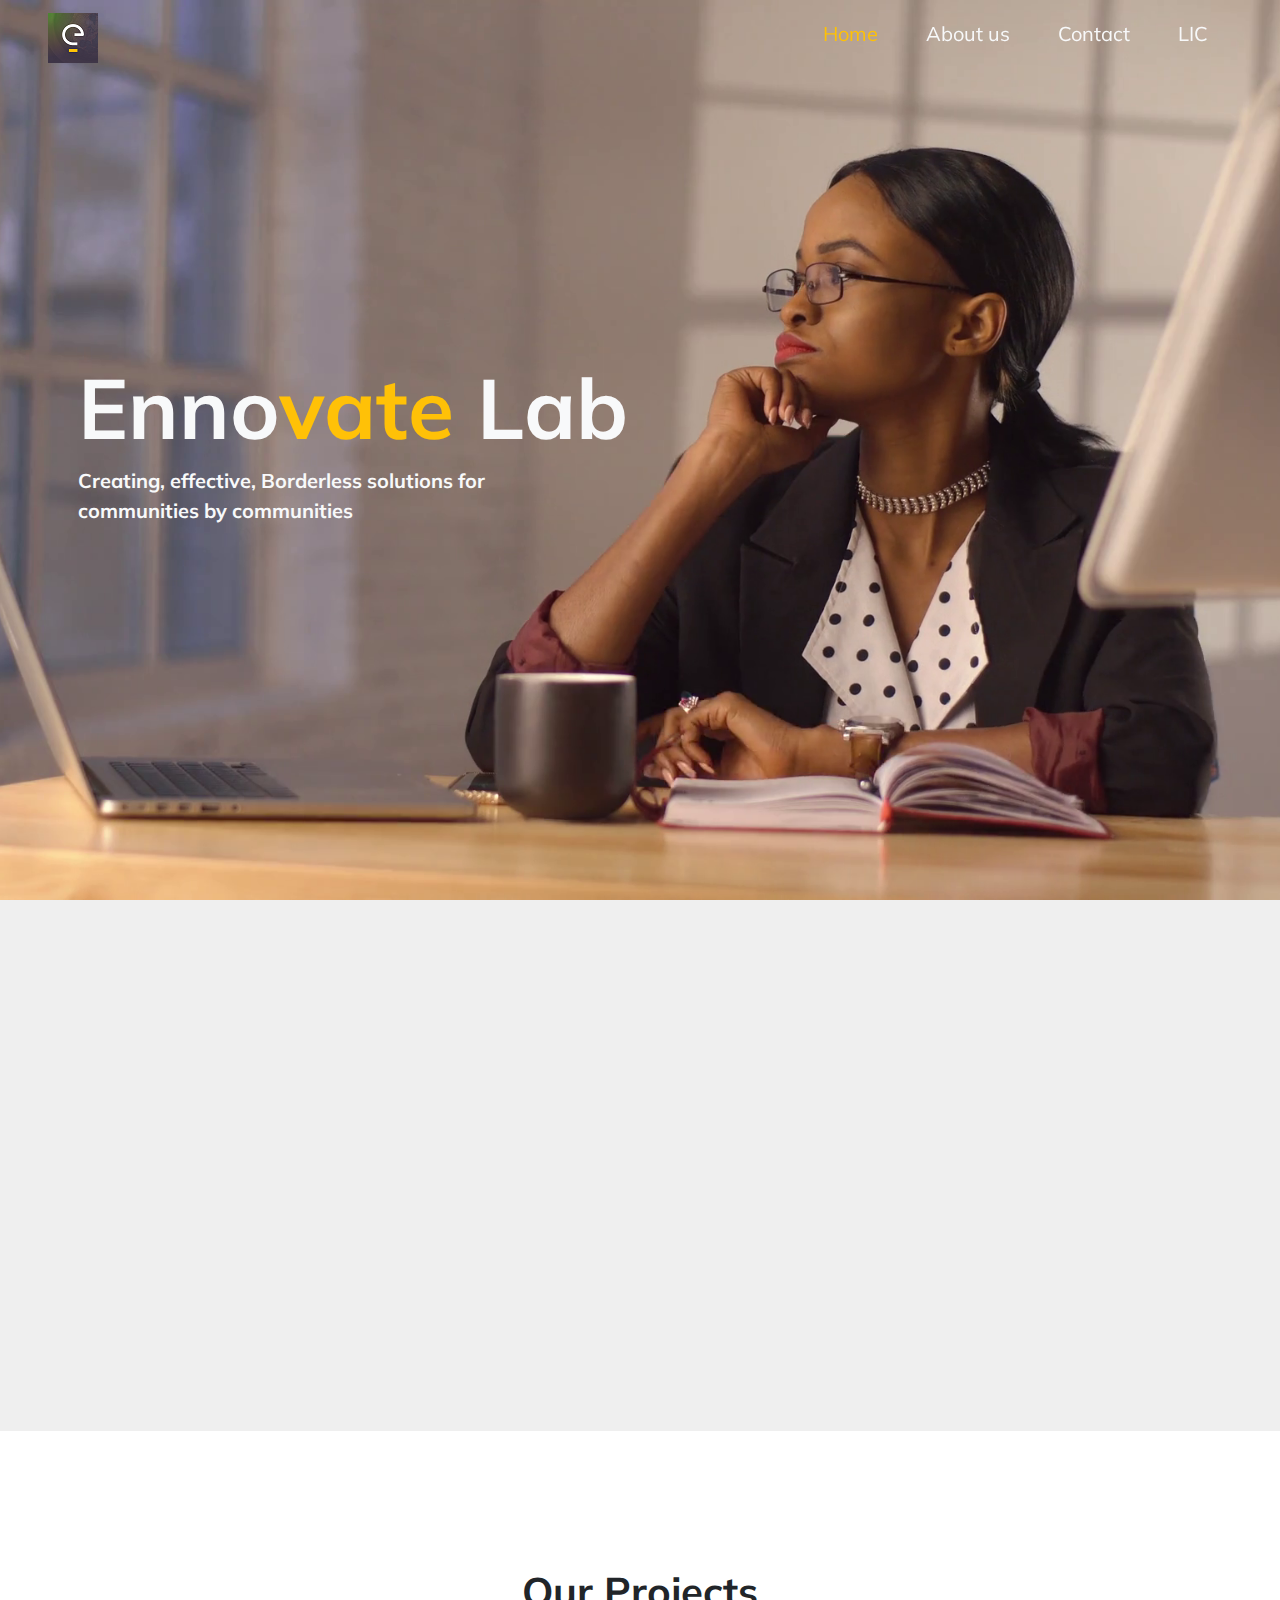
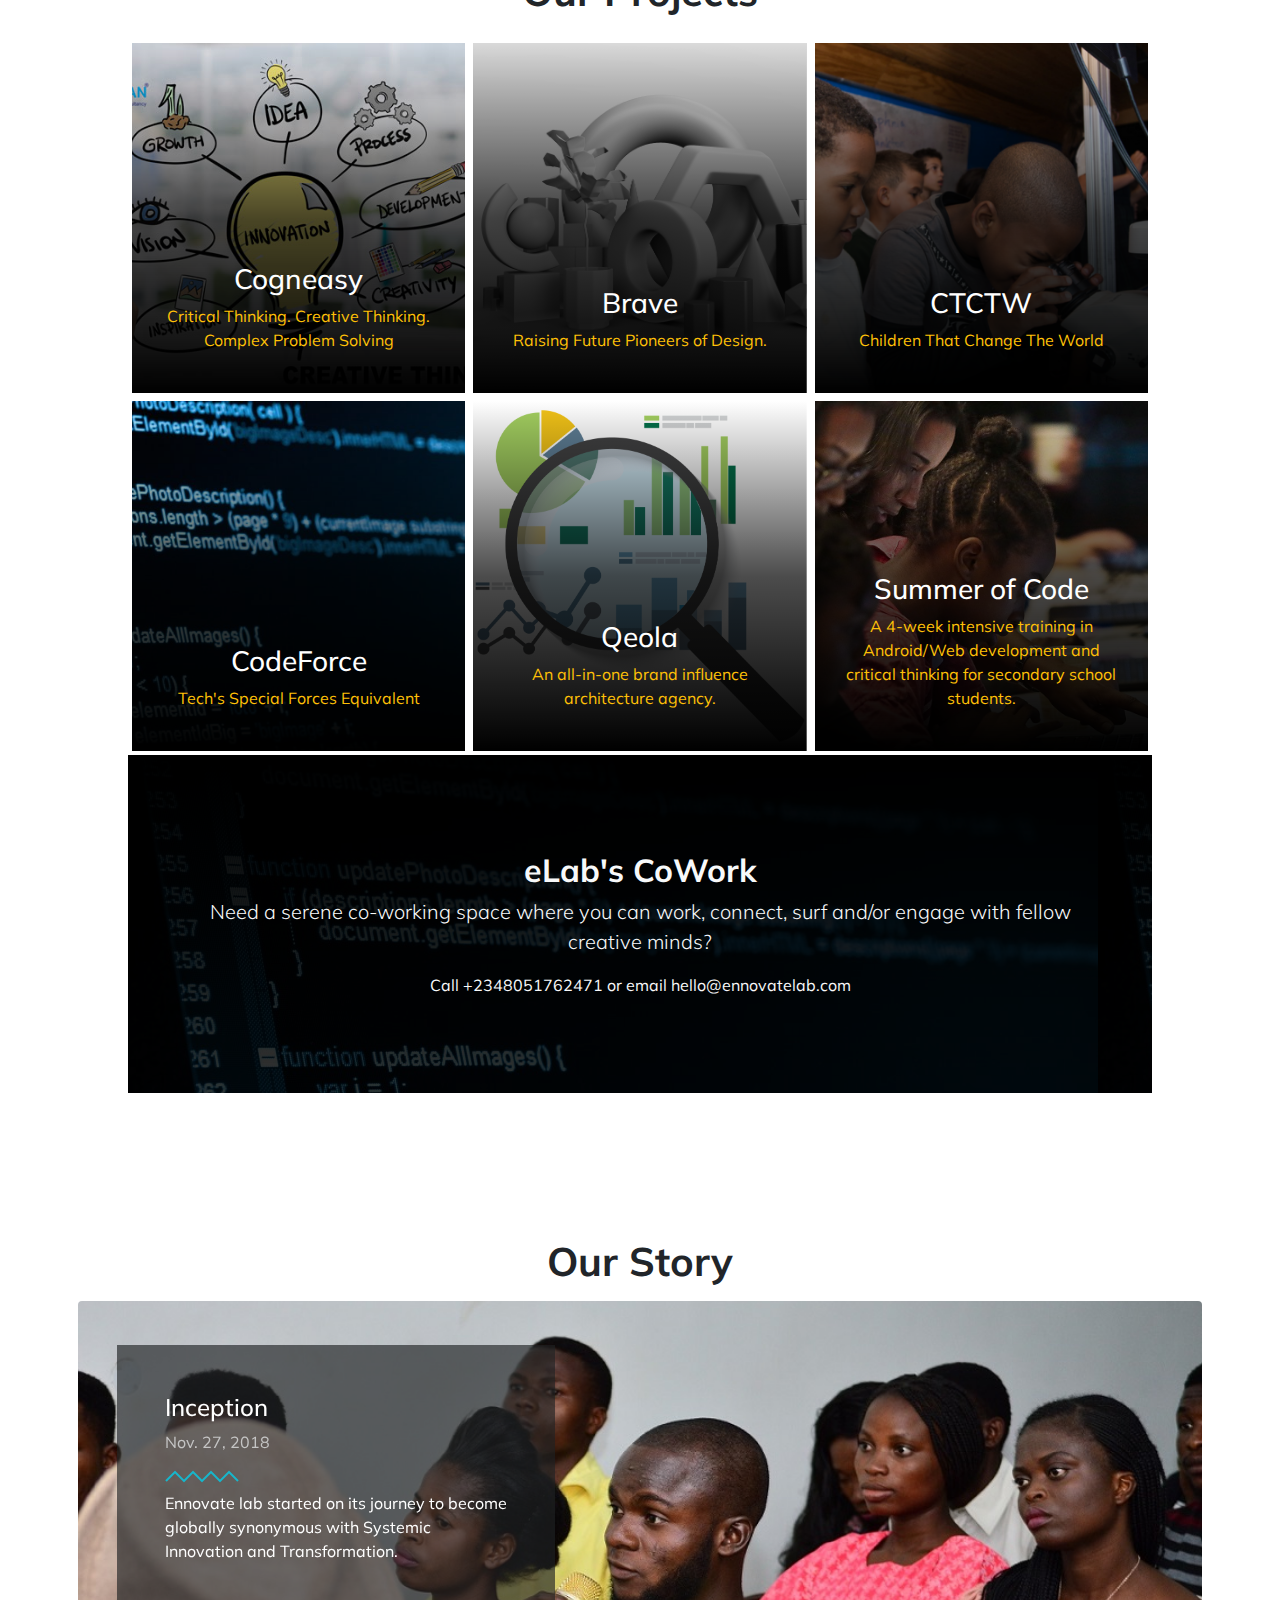
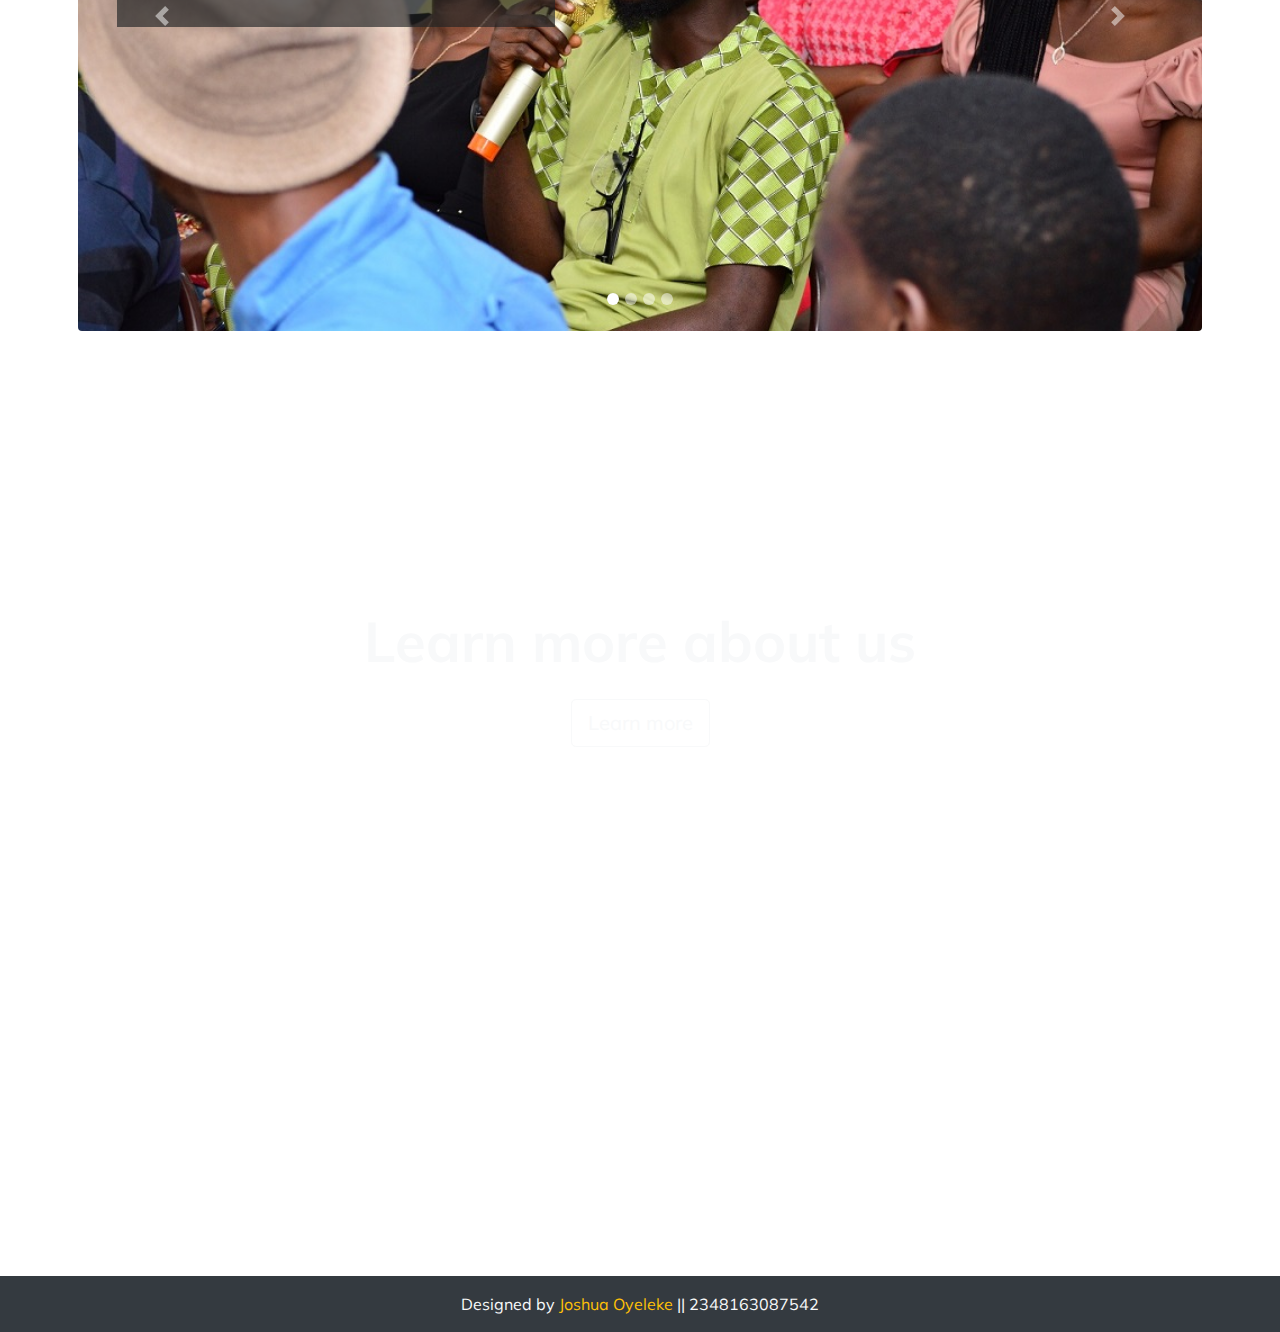
<file: index.html>
<!DOCTYPE html>
<html>
<head>
    <title>ennovate lab - Enterprise meets ennovation</title>
    <meta charset="UTF-8">
    <meta name="viewport" content="width=device-width, initial-scale=1">
    <meta name="Title" description="Ennovate Lab">
    <meta name="developer" content="Joshua Oyeleke">
    <link rel="icon" type="image/icon type" href="Images/globe.png">
    <link href="https://fonts.googleapis.com/css?family=Muli|Poppins&display=swap" rel="stylesheet">
    <link rel="stylesheet" href="https://stackpath.bootstrapcdn.com/bootstrap/4.3.1/css/bootstrap.min.css"
        integrity="sha384-ggOyR0iXCbMQv3Xipma34MD+dH/1fQ784/j6cY/iJTQUOhcWr7x9JvoRxT2MZw1T" crossorigin="anonymous">
    <link rel="stylesheet" href="project.css">
</head>

<body>
    <nav class="navbar navbar-expand-md navbar-dark px-md-5 fixed-top">
        <a class="navbar-brand" href="index.html" target="_blank"><img src="Images/globe.png" /></a>
        <button class="navbar-toggler" data-toggle="collapse" data-target="#nav">
            <span class="navbar-toggler-icon"></span>
        </button>

        <div class="collapse navbar-collapse justify-content-center justify-content-md-end mb-2 overflow-hidden"
            id="nav">
            <ul class="navbar-nav font-muli font-big justify-content-around">
                <li class="nav-item">
                    <a class="nav-link text-light text-center py-5 py-md-0 px-md-4 active" href="index.html"
                        target="_blank">Home</a>
                </li>
                <li class="nav-item">
                    <a class="nav-link text-light text-center py-5 py-md-0 px-md-4" href="about.html"
                        target="_blank">About us</a>
                </li>
                <li class="nav-item">
                    <a class="nav-link text-light text-center py-5 py-md-0 px-md-4" href="contact.html"
                        target="_blank">Contact</a>
                </li>
                <li class="nav-item">
                    <a class="nav-link text-light text-center py-5 py-md-0 px-md-4" href="lic.html">LIC</a>
                </li>
            </ul>
        </div>
    </nav>

    <div class="wrap">
        <div class="container-fluid banner d-flex align-items-center">
            <div class="row w-100 ml-0 ml-md-5 tryAnimate">
                <div class="col-12 col-sm-10 text-center text-sm-left">
                    <h1 class="text-light display-4 d-lg-none font-weight-bold">
                        Ennovate Lab
                    </h1>
                    <h1 class="text-light d-none d-lg-block font-size-big font-weight-bold">Enno<span
                            class="text-warning">vate</span> Lab</h1>
                    <p class="text-light lead font-muli font-weight-bold">
                        Creating, effective, Borderless solutions for <br />
                        communities by communities
                    </p>
                </div>
            </div>
        </div>

        <div class="container-fluid py-5 px-4 bg-lightgray">
            <div class="row px-lg-5 m-lg-4 believeDiv">
                <div class="col-12 col-md-6 col-lg-8 col-xl-6 believe hidden">
                    <h1 class="font-weight-bold mb-4">we believe...</h1>
                    <p class="text-muted lead font-muli text-justify">
                        ...that inspired people from all walks of life who have an unstoppable appetite for developing
                        solutions to problems, and transforming communites make the world a better place. Ennovate Lab
                        exist to partner,
                        nature and support such talent.
                    </p>
                    <p class="text-muted lead font-muli text-justify">
                        We are an enterprise and innovation hub where creative minds meet to systematically develop and
                        transform communites through technology, creatively and social enterprise.
                    </p>
                </div>
                <div
                    class="d-none d-md-block col-md-6 col-lg-4 col-xl-6 d-md-flex justify-content-center align-items-center believeImg hidden">
                    <img class="img-fluid" src="Images/elabs-believe.png" style="object-fit: cover;" />
                </div>
            </div>
        </div>

        <div class="jumbotron bg-transparent">
            <div class="container-fluid py-5 px-md-5">
                <h1 class="font-weight-bold text-center my-4">
                    Our Projects
                </h1>
                <div class="row mx-lg-5">
                    <div class="col-md-6 col-lg-4 p-1 projectDiv">
                        <div class="col project-container project1 d-flex flex-column justify-content-end font-muli">
                            <h3 class="text-center">Cogneasy</h3>
                            <p class="text-center text-warning">
                                Critical Thinking. Creative Thinking. Complex Problem Solving
                            </p>
                        </div>
                    </div>
                    <div class="col-md-6 col-lg-4 p-1 projectDiv">
                        <div class="col project-container project2 d-flex flex-column justify-content-end">
                            <h3 class="text-center">Brave</h3>
                            <p class="text-center text-warning">
                                Raising Future Pioneers of Design.
                            </p>
                        </div>
                    </div>
                    <div class="col-md-6 col-lg-4 p-1 projectDiv">
                        <div class="col project-container project3 d-flex flex-column justify-content-end">
                            <h3 class="text-center">CTCTW</h3>
                            <p class="text-center text-warning">
                                Children That Change The World
                            </p>
                        </div>
                    </div>
                    <div class="col-md-6 col-lg-4 p-1 projectDiv">
                        <div class="col project-container project4 d-flex flex-column justify-content-end">
                            <h3 class="text-center">CodeForce</h3>
                            <p class="text-center text-warning">
                                Tech's Special Forces Equivalent
                            </p>
                        </div>
                    </div>
                    <div class="col-md-6 col-lg-4 p-1 projectDiv">
                        <div class="col project-container project5 d-flex flex-column justify-content-end">
                            <h3 class="text-center">Qeola</h3>
                            <p class="text-center text-warning">
                                An all-in-one brand influence architecture agency.
                            </p>
                        </div>
                    </div>
                    <div class="col-md-6 col-lg-4 p-1 projectDiv">
                        <div class="col project-container project6 d-flex flex-column justify-content-end">
                            <h3 class="text-center">Summer of Code</h3>
                            <p class="text-center text-warning">
                                A 4-week intensive training in Android/Web development and critical thinking for
                                secondary school students.
                            </p>
                        </div>
                    </div>
                    <div class="col-sm-12 co-work p-5 projectDiv">
                        <h2 class="font-weight-bold text-center text-light mt-5">
                            eLab's CoWork
                        </h2>
                        <p class="text-center lead text-light font-muli">
                            Need a serene co-working space where you can work, connect, surf and/or engage with fellow
                            creative minds?
                        </p>
                        <p class="text-center mb-5 text-light">
                            Call +2348051762471 or email hello@ennovatelab.com
                        </p>
                    </div>
                </div>
            </div>
        </div>

        <div class="container-fluid">
            <div class="row mx-lg-5">
                <div class="col">
                    <h1 class="font-weight-bold text-center mb-3">
                        Our Story
                    </h1>
                    <div class="carousel slide carousel-fade" data-ride="carousel" id="slide-story">
                        <ul class="carousel-indicators">
                            <li class="active" data-target="#slide-story" data-slide-to="0"></li>
                            <li data-target="#slide-story" data-slide-to="1"></li>
                            <li data-target="#slide-story" data-slide-to="2"></li>
                            <li data-target="#slide-story" data-slide-to="3"></li>
                        </ul>
                        <div class="carousel-inner">
                            <div class="carousel-item active">
                                <img class="rounded w-100 h-100" src="Images/eLabs-inception.jpg"
                                    alt="eLabs inception picture" />
                                <div class="carousel-caption col-md-8 col-lg-5 m-md-2 m-lg-4 text-left">
                                    <div class="bg-story p-3 p-lg-5">
                                        <h4 class="mb-0">Inception</h4>
                                        <p class="mb-0 text-lightgray my-md-1 my-lg-2 font-muli">
                                            Nov. 27, 2018
                                        </p>
                                        <img class="my-md-2" src="Images/zigzag-1.png" />
                                        <p class="font-muli">
                                            Ennovate lab started on its journey to become globally synonymous with
                                            Systemic Innovation and Transformation.
                                        </p>
                                    </div>
                                </div>
                            </div>
                            <div class="carousel-item">
                                <img class="rounded w-100 h-100" src="Images/CTCTW.jpg" alt="elabs inception picture" />
                                <div class="carousel-caption col-md-8 col-lg-5 m-md-2 m-lg-4 text-left">
                                    <div class="bg-story p-3 p-lg-5">
                                        <h4 class="mb-0">CTCTW</h4>
                                        <p class="mb-0 text-lightgray my-md-1 my-lg-2 font-muli">
                                            Jan. 2018
                                        </p>
                                        <img class="my-md-2" src="Images/zigzag-1.png" />
                                        <p class="font-muli">
                                            <span class="font-weight-bold">Children That Change The World</span>
                                            (www.ctctw.org) was born. Radio was the medium and the inten was to equip
                                            underdeserved Nigerian children with critical+creative thinking skills that
                                            would secure their relevance in the 21st
                                            Century's Knowledge Economy.
                                        </p>
                                    </div>
                                </div>
                            </div>
                            <div class="carousel-item">
                                <img class="rounded w-100 h-100" src="Images/OIC-Chosen.jpg"
                                    alt="elaps inception picture" />
                                <div class="carousel-caption col-md-8 col-lg-5 m-md-2 m-lg-4 text-left">
                                    <div class="bg-story p-3 p-lg-5">
                                        <h4 class="mb-0">OIC</h4>
                                        <p class="mb-0 text-lightgray my-md-1 my-lg-2 font-muli">
                                            June, 2018
                                        </p>
                                        <img class="my-md-2" src="Images/zigzag-1.png" />
                                        <p class="font-muli">
                                            The Ogbomoso Innovation Challenge, a first of its kind, was held in our host
                                            community to establish an innovation culture as the default atmosphere
                                            within which high school students explore,
                                            grow, spread their wings and soar!
                                        </p>
                                    </div>
                                </div>
                            </div>
                            <div class="carousel-item">
                                <img class="rounded w-100 h-100" src="Images/LIC.jpg" alt="elabs inception picture" />
                                <div class="carousel-caption col-md-8 col-lg-5 m-md-2 m-lg-4 text-left">
                                    <div class="bg-story p-3 p-lg-5">
                                        <h4 class="mb-0">LIC</h4>
                                        <p class="mb-0 text-lightgray my-md-1 my-lg-2 font-muli">
                                            June, 2018
                                        </p>
                                        <img class="my-md-2" src="Images/zigzag-1.png" />
                                        <p class="font-muli">
                                            The
                                            <a class="text-warning" href="http://lic.ennovatelab.com">LAUTECH</a>
                                            Innovation Challenge, with a grand prize of #1,000,000 is announced. Another
                                            first with the goal of unveiling the next generation of Nigerian startups
                                            birthed from out of LAUTECH, the same
                                            institution that birthed the awe-inspiring Printivos, BabyMigos, PayPortes,
                                            Pass.ngs, Project Peoples etc. of Nigeria.
                                        </p>
                                    </div>
                                </div>
                            </div>
                        </div>
                        <a class="carousel-control-prev zin" href="#slide-story" data-slide="prev">
                            <span class="carousel-control-prev-icon"></span>
                        </a>
                        <a class="carousel-control-next zin" href="#slide-story" data-slide="next">
                            <span class="carousel-control-next-icon"></span>
                        </a>
                    </div>
                </div>
            </div>
        </div>

        <div class="container-fluid margin">
            <div class="row bg-learn-more p-5 flex-column align-items-center justify-content-center">
                <h1 class="text-center text-light display-4 mb-4 font-weight-bold">
                    Learn more about us
                </h1>
                <button class="btn btn-outline-light btn-lg font-muli">
                    Learn more
                </button>
            </div>
        </div>

        <div class="container py-4">
            <div class="row font-muli">
                <div class="col-md-6 believe hidden">
                    <h4 class="font-weight-bold font-poppins">
                        ennovate lab
                    </h4>
                    <p class="text-muted">
                        Where enterprise meets innovation
                    </p>
                    <p class="text-lightgray">
                        @2018 ennovate lab. All rights reserved.
                    </p>
                </div>
                <div class="col-md-6 believeImg hidden mt-5 my-sm-0">
                    <h4 class="font-weight-bold font-poppins">
                        Contact us
                    </h4>
                    <p class="text-muted">
                        Email:
                        <span class="text-muted">hello@ennovatelab.com</span>
                    </p>
                    <p class="text-lightgray">
                        Phone:
                        <span class="text-muted">+2348051762471</span>
                    </p>
                    <p class="text-lightgray">
                        Address:
                        <span class="text-muted">50, Ogbomoso-Ilorin Rd, Ogbomosho, Oyo State.</span>
                    </p>
                </div>
            </div>
        </div>

        <p class="bg-dark text-light text-center mb-0 p-3 mt-5 font-muli">Designed by <span
                class="text-warning">Joshua Oyeleke</span> || 2348163087542</p>
    </div>

    <script src="lic-script.js"></script>
    <script src="https://code.jquery.com/jquery-3.3.1.slim.min.js"
        integrity="sha384-q8i/X+965DzO0rT7abK41JStQIAqVgRVzpbzo5smXKp4YfRvH+8abtTE1Pi6jizo"
        crossorigin="anonymous"></script>
    <script src="https://cdnjs.cloudflare.com/ajax/libs/popper.js/1.14.7/umd/popper.min.js"
        integrity="sha384-UO2eT0CpHqdSJQ6hJty5KVphtPhzWj9WO1clHTMGa3JDZwrnQq4sF86dIHNDz0W1"
        crossorigin="anonymous"></script>
    <script src="https://stackpath.bootstrapcdn.com/bootstrap/4.3.1/js/bootstrap.min.js"
        integrity="sha384-JjSmVgyd0p3pXB1rRibZUAYoIIy6OrQ6VrjIEaFf/nJGzIxFDsf4x0xIM+B07jRM"
        crossorigin="anonymous"></script>
</body>

</html>
</file>
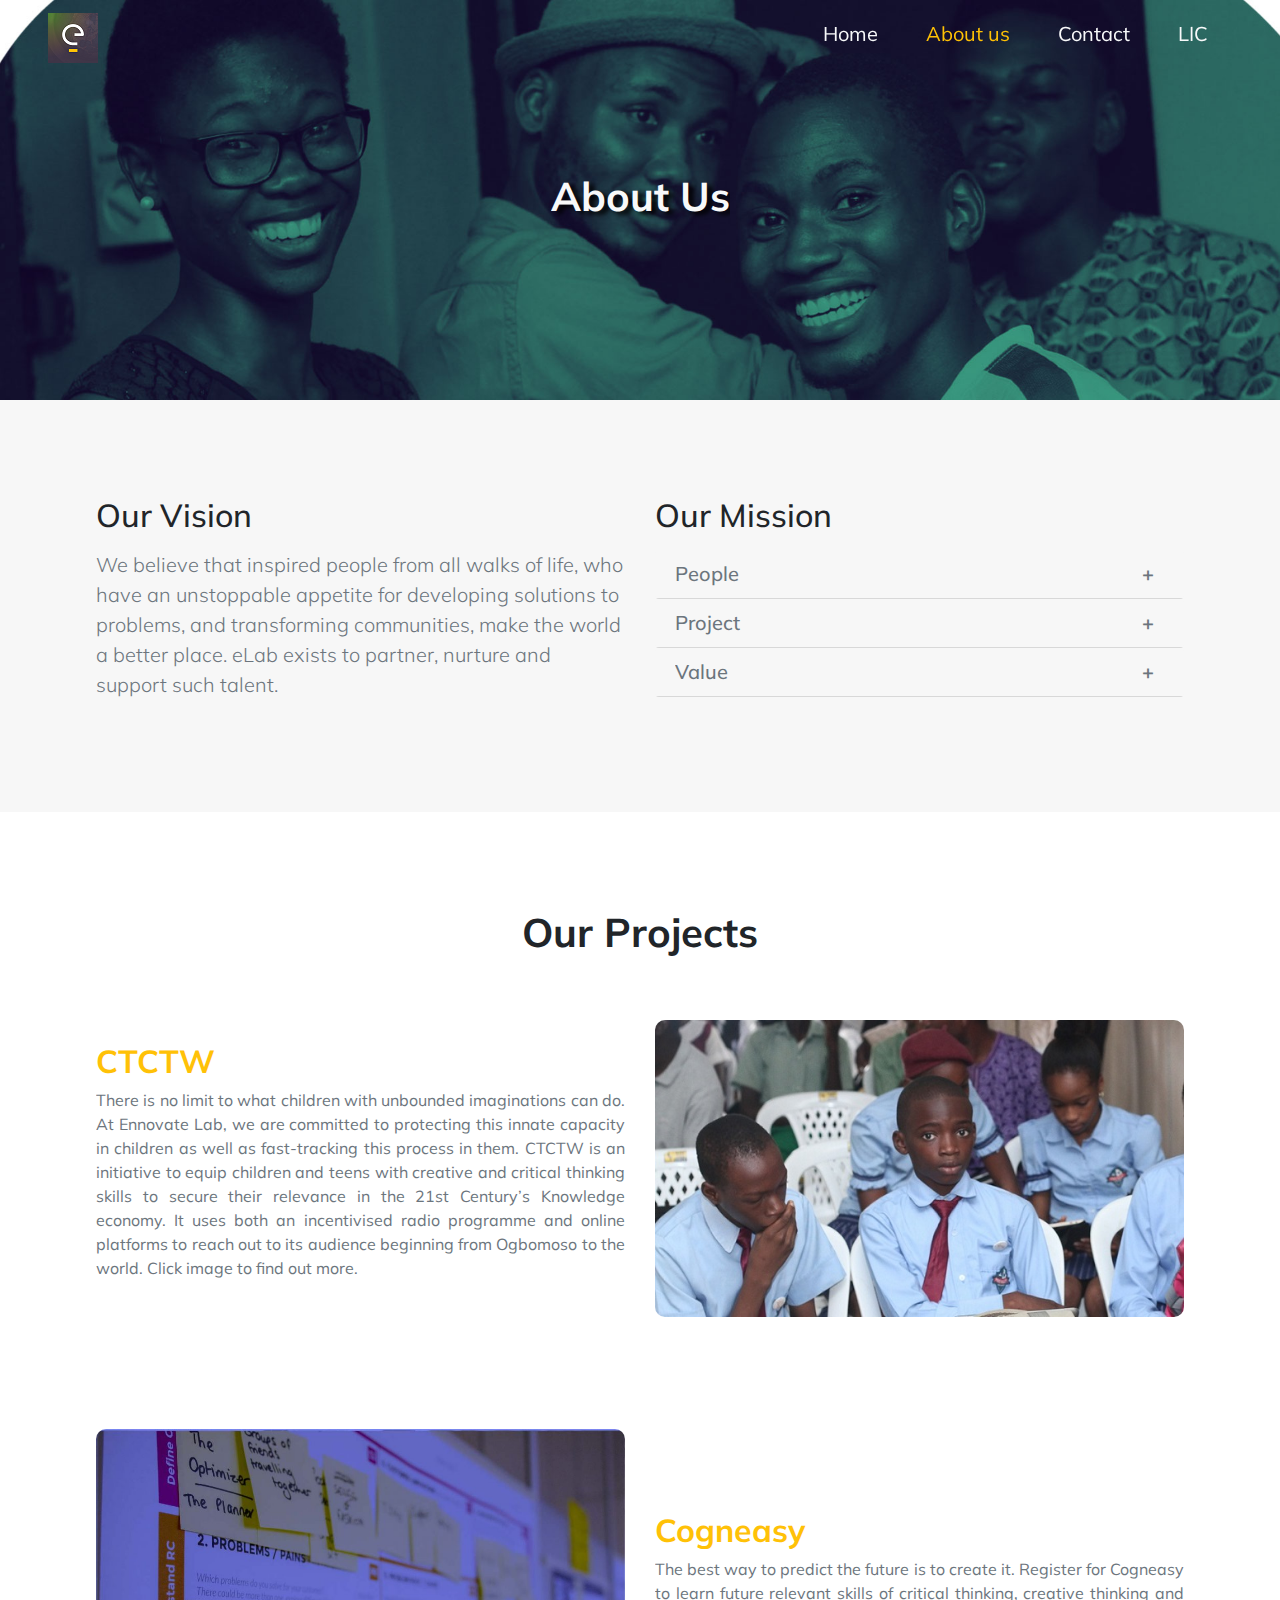
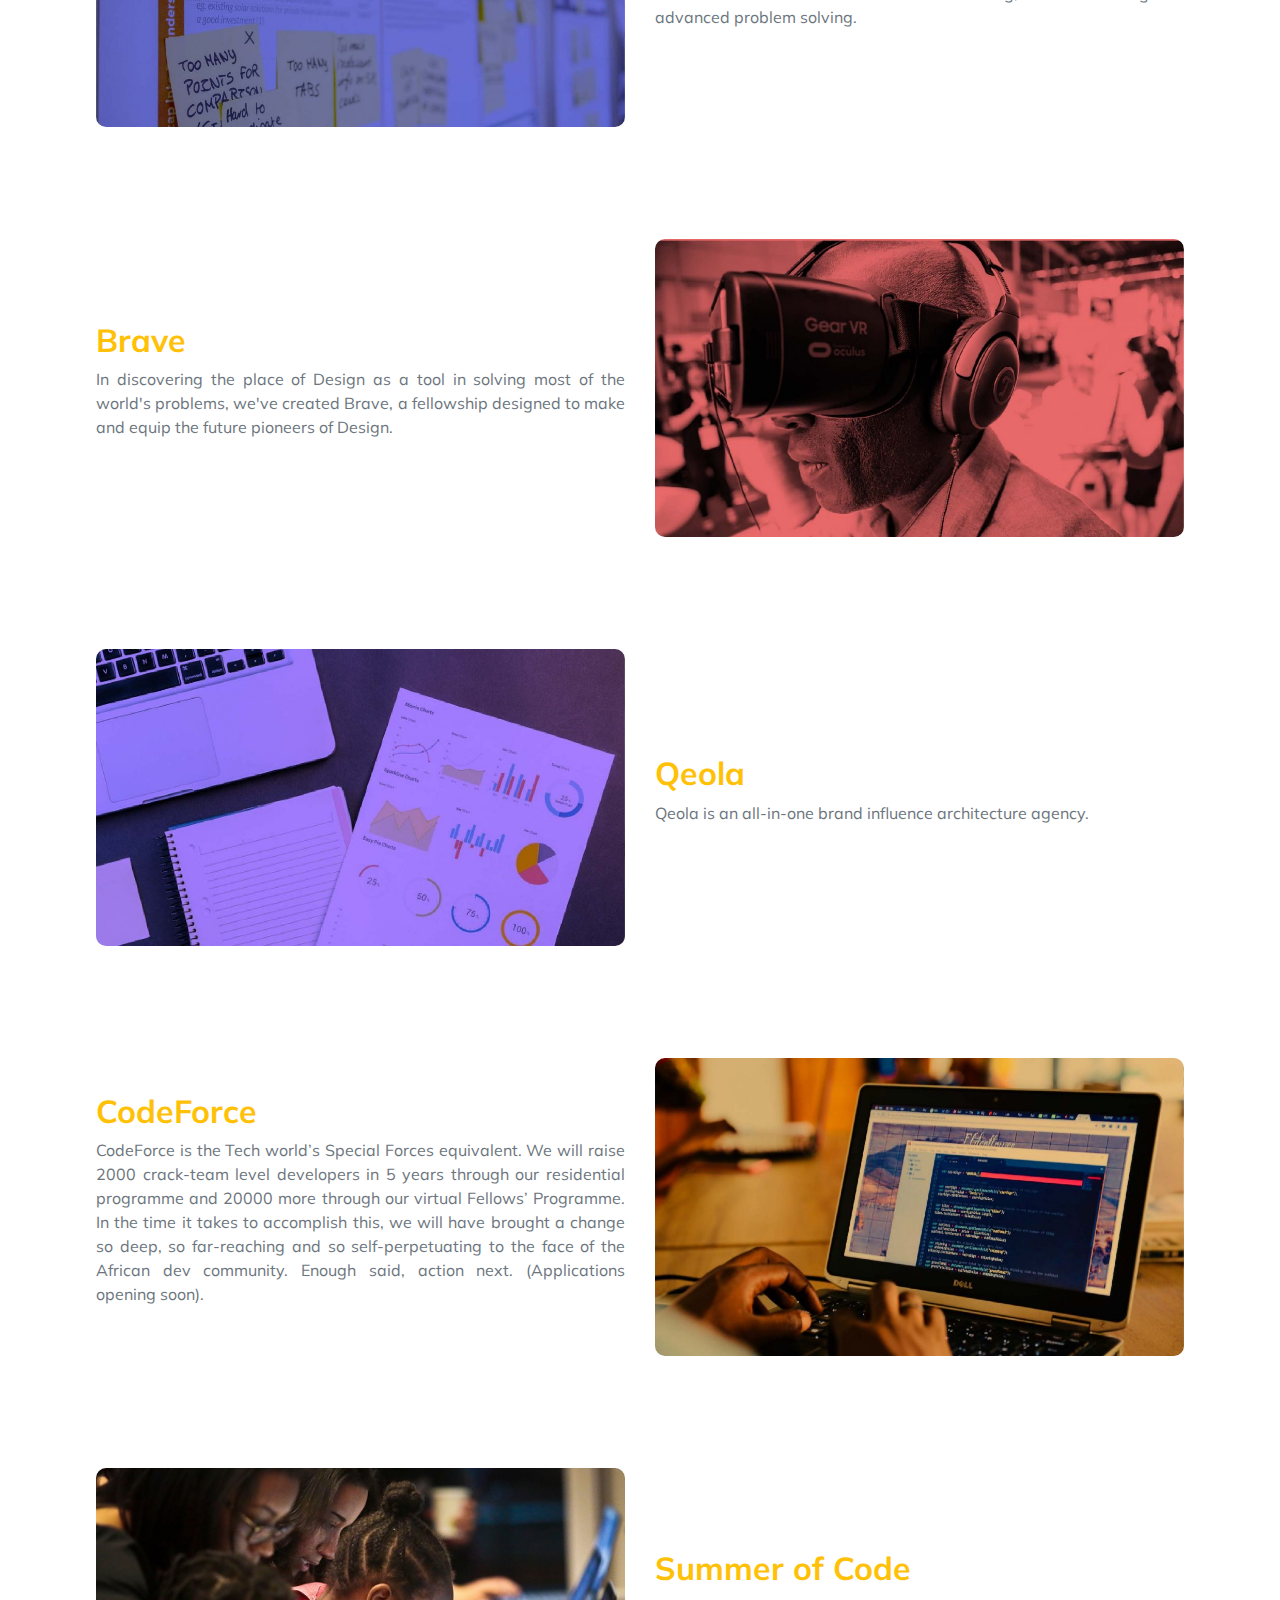
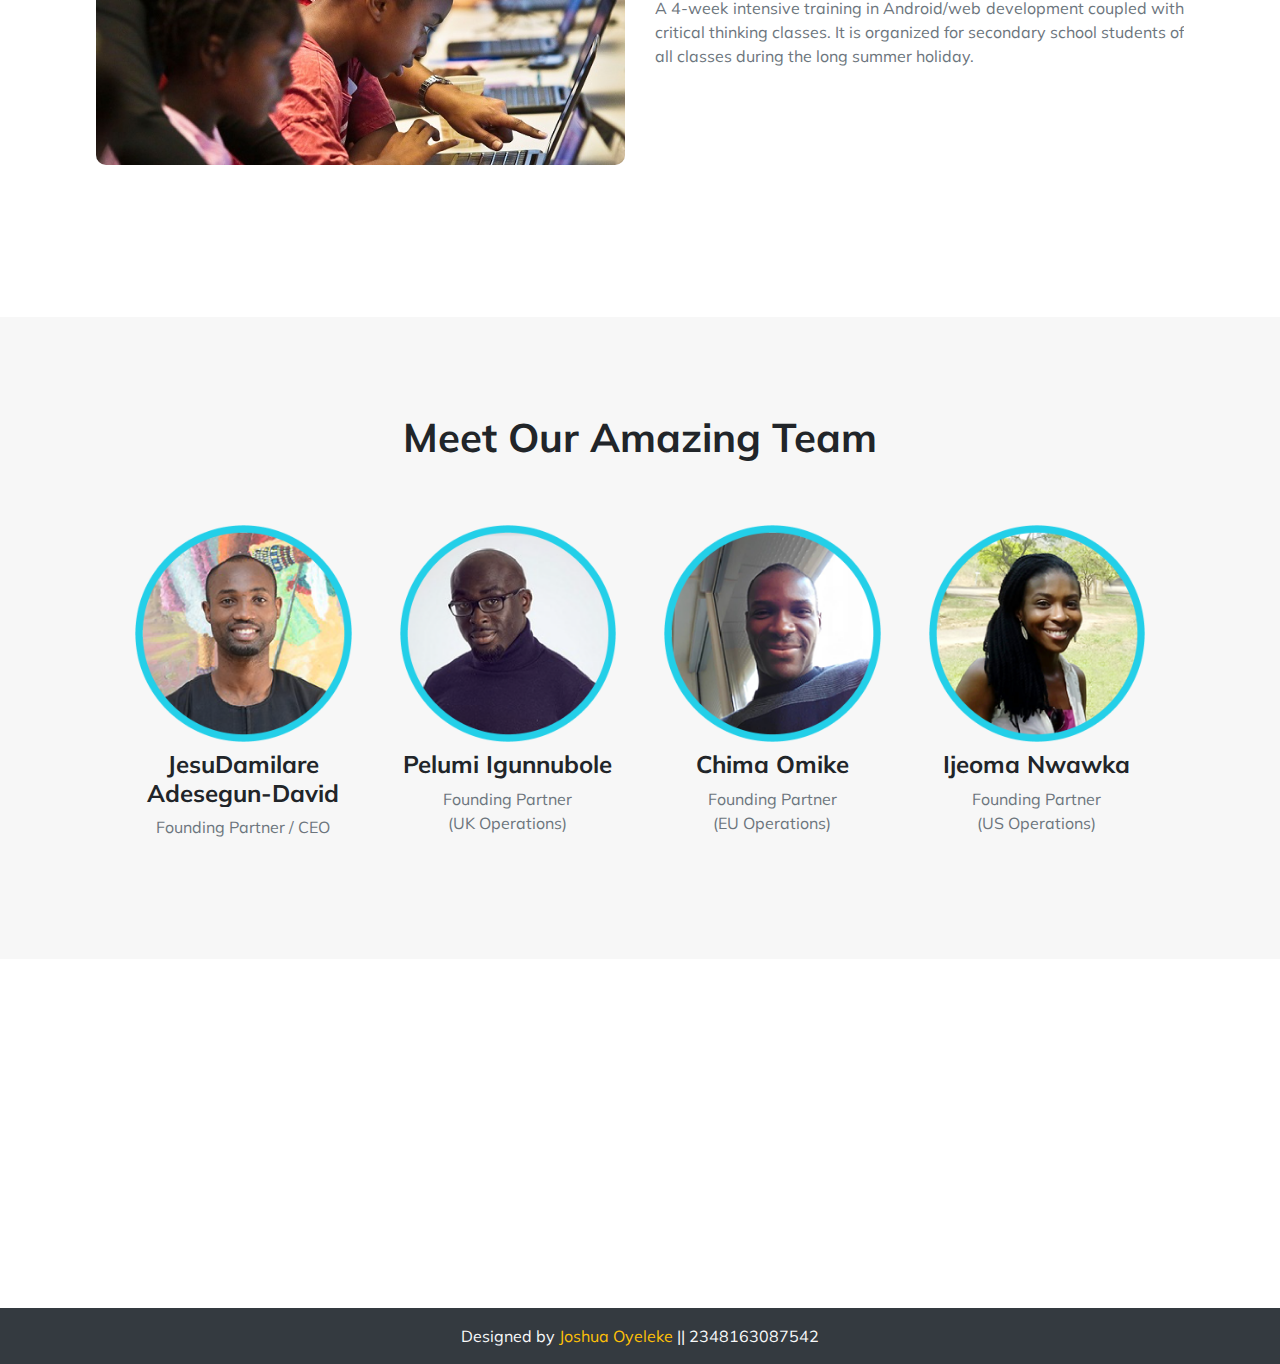
<file: about.html>
<!DOCTYPE html>
<html>
  
<head>
	<title>About us - ennovate lab</title>
	<meta charset="UTF-8">
	<meta name="viewport" content="width=device-width, initial-scale=1">
	<meta name="Title" description="Ennovate Lab">
	<meta name="developer" content="Joshua Oyeleke">
	<link rel="icon" type="image/icon type" href="Images/globe.png">
	<link href="https://fonts.googleapis.com/css?family=Muli|Poppins&display=swap" rel="stylesheet">
	<link rel="stylesheet" href="https://stackpath.bootstrapcdn.com/bootstrap/4.3.1/css/bootstrap.min.css"
		integrity="sha384-ggOyR0iXCbMQv3Xipma34MD+dH/1fQ784/j6cY/iJTQUOhcWr7x9JvoRxT2MZw1T" crossorigin="anonymous">
	<link rel="stylesheet" href="project.css">
</head>

<body>
	<nav class="navbar navbar-expand-md navbar-dark px-md-5 fixed-top">
		<a class="navbar-brand text-primary" href="index.html" target="_blank"><img src="Images/globe.png"></a>
		<button class="navbar-toggler" data-toggle="collapse" data-target="#nav">
			<span class="navbar-toggler-icon"></span>
		</button>

		<div class="collapse navbar-collapse justify-content-center justify-content-md-end mb-2" id="nav">
			<ul class="navbar-nav font-muli font-big justify-content-around">
				<li class="nav-item"><a class="nav-link text-light text-center py-5 py-md-0 px-md-4" href="index.html"
						target="_blank">Home</a></li>
				<li class="nav-item"><a class="nav-link text-light text-center py-5 py-md-0 px-md-4 active" href="about.html"
						target="_blank">About us</a></li>
				<li class="nav-item"><a class="nav-link text-light text-center py-5 py-md-0 px-md-4" href="contact.html"
						target="_blank">Contact</a></li>
				<li class="nav-item"><a class="nav-link text-light text-center py-5 py-md-0 px-md-4" href="lic.html"
						target="_blank">LIC</a></li>
			</ul>
		</div>
	</nav>

	<div class="wrap">

		<div class="container-fluid abtBanner px-0">
			<div class="w-100 h-100 d-flex align-items-center justify-content-center">
				<h1 class="text-light txt-shadow font-weight-bold">About Us</h1>
			</div>
		</div>

		<div class="container-fluid py-5 px-md-5 bg-lightgrey">
			<div class="row px-lg-5">
				<div class="col-md-6 py-md-3 py-lg-5 believe hide">
					<h2 class="text-center text-md-left mb-3">Our Vision</h2>
					<p class="text-muted font-muli lead text-justify text-md-left">We believe that inspired people from all
						walks of life, who have an unstoppable appetite for developing solutions to problems, and
						transforming communities, make the world a better place. eLab exists to partner, nurture and support
						such talent.</p>
				</div>
				<div class="col-md-6 py-3 py-lg-5 believeImg hide hidden">
					<h2 class="text-center text-md-left mb-3">Our Mission</h2>
					<div id="accordion">
						<div class="card border-0 bg-lightgrey font-muli">
							<div class="card-header bg-transparent">
								<h5 class="card-title collapsed text-muted font-helvetica mb-0 pointer"
									data-toggle="collapse" href="#collapseOne">People</h5>
							</div>
							<div class="collapse" id="collapseOne" data-parent="#accordion">
								<div class="card-body border-bottom">
									<p class="text-dark">We connect with grassroots talent and provide the support they need
										to sharpen their skills and know-how.</p>
								</div>
							</div>
						</div>
						<div class="card border-0 bg-lightgrey pointer font-muli">
							<div class="card-header bg-transparent">
								<h5 class="card-title collapsed text-muted mb-0 pointer" data-toggle="collapse"
									href="#collapseTwo">Project</h5>
							</div>
							<div class="collapse" id="collapseTwo" data-parent="#accordion">
								<div class="card-body border-bottom">
									<p class="text-dark">To us, causes are projects and projects are causes so we create
										atmospheres and processes that support noteworthy ideation and enterprise.</p>
								</div>
							</div>
						</div>
						<div class="card border-0 bg-lightgrey pointer font-muli">
							<div class="card-header bg-transparent">
								<h5 class="card-title collapsed text-muted mb-0 pointer" data-toggle="collapse"
									href="#collapseThree">Value</h5>
							</div>
							<div class="collapse" id="collapseThree" data-parent="#accordion">
								<div class="card-body border-bottom">
									<p class="text-dark">Success is not only financial prosperity, or sustainability but the
										measurable impact on communities.</p>
								</div>
							</div>
						</div>
					</div>
				</div>
			</div>
		</div>

		<div class="container-fluid mt-5 pt-lg-5">
			<h1 class="text-center font-weight-bold"><span class="bb">Our Projects</span></h1>
			<div class="row py-3 p-lg-5 px-md-2 align-items-center">
				<div class="col-md-6 pl-lg-5 my-2">
					<h2 class="font-weight-bold text-warning">CTCTW</h2>
					<p class="text-muted font-muli text-justify">There is no limit to what children with unbounded imaginations can do.
						At Ennovate Lab, we are committed to protecting this innate capacity in children as well as
						fast-tracking this process in them. CTCTW is an initiative to equip children and teens with creative
						and critical thinking skills to secure their relevance in the 21st Century’s Knowledge economy. It
						uses both an incentivised radio programme and online platforms to reach out to its audience
						beginning from Ogbomoso to the world. Click image to find out more.</p>
				</div>
				<div class="col-md-6 pr-lg-5 my-2">
					<a href="#">
						<img class="img-fluid img-br" src="Images/CTCTW12.jpg" alt="CTCTW programme">
					</a>
				</div>
			</div>
			<div class="row py-3 p-lg-5 px-md-2 align-items-center">
				<div class="col-md-6 pr-lg-5 my-2 order-md-2">
					<h2 class="font-weight-bold text-warning">Cogneasy</h2>
					<p class="text-muted font-muli text-justify">The best way to predict the future is to create it. Register for
						Cogneasy to learn future relevant skills of critical thinking, creative thinking and advanced
						problem solving.</p>
				</div>
				<div class="col-md-6 pl-lg-5 my-2 order-md-1">
					<img class="img-fluid img-br" src="Images/eLabs-Cogneasy.jpg" alt="Cogneasy">
				</div>
			</div>
			<div class="row py-3 p-lg-5 px-md-2 align-items-center">
				<div class="col-md-6 pl-lg-5 my-2 ">
					<h2 class="font-weight-bold text-warning">Brave</h2>
					<p class="text-muted font-muli text-justify">In discovering the place of Design as a tool in solving most of the
						world's problems, we've created Brave, a fellowship designed to make and equip the future pioneers
						of Design.</p>
				</div>
				<div class="col-md-6 pr-lg-5 my-2">
					<img class="img-fluid img-br" src="Images/Future-of-Design.jpg" alt="CTCTW programme">
				</div>
			</div>
			<div class="row py-3 p-lg-5 px-md-2 align-items-center">
				<div class="col-md-6 pr-lg-5 my-2 order-md-2">
					<h2 class="font-weight-bold text-warning">Qeola</h2>
					<p class="text-muted font-muli text-justify">Qeola is an all-in-one brand influence architecture agency.</p>
				</div>
				<div class="col-md-6 pl-lg-5 my-2 order-md-1">
					<img class="img-fluid img-br" src="Images/eLabs-MyBizBoxx.jpg" alt="CTCTW programme">
				</div>
			</div>
			<div class="row py-3 p-lg-5 px-md-2 align-items-center">
				<div class="col-md-6 pl-lg-5 my-2">
					<h2 class="font-weight-bold text-warning">CodeForce</h2>
					<p class="text-muted font-muli text-justify">CodeForce is the Tech world’s Special Forces equivalent. We will raise
						2000 crack-team level developers in 5 years through our residential programme and 20000 more through
						our virtual Fellows’ Programme. In the time it takes to accomplish this, we will have brought a
						change so deep, so far-reaching and so self-perpetuating to the face of the African dev community.
						Enough said, action next. (Applications opening soon).</p>
				</div>
				<div class="col-md-6 pr-lg-5 my-2">
					<img class="img-fluid img-br" src="Images/eLabs-CodeForce-3.jpg" alt="eLabs CodeForce">
				</div>
			</div>
			<div class="row py-3 p-lg-5 px-md-2 align-items-center">
				<div class="col-md-6 pr-lg-5 my-2 order-md-2">
					<h2 class="font-weight-bold text-warning">Summer of Code</h2>
					<p class="text-muted font-muli text-justify">A 4-week intensive training in Android/web development coupled with
						critical thinking classes. It is organized for secondary school students of all classes during the
						long summer holiday.</p>
				</div>
				<div class="col-md-6 pl-lg-5 my-2 order-md-1">
					<img class="img-fluid img-br" src="Images/eLabs-Summer-of-code-1.jpg" alt="eLabs Summer of Code">
				</div>
			</div>
		</div>

		<div class="container-fluid margin bg-lightgrey py-5">
			<h1 class="text-center mt-5 font-weight-bold">Meet Our Amazing Team</h1>
			<div class="row py-5 px-lg-5 mx-3 mx-md-5 font-muli">
				<div class="col-12 col-md-6 col-lg-3 py-2 px-md-4 mb-5 mb-md-0 projectDiv hidden">
					<img class="img-fluid" src="Images/Jesudamilare-Adesegun-David.png" alt="Jesudamilare-Adesegun-David">
					<h4 class="font-weight-bold text-center my-2">JesuDamilare Adesegun-David</h4>
					<p class="text-muted text-center">Founding Partner / CEO</p>
				</div>
				<div class="col-12 col-md-6 col-lg-3 py-2 px-md-4 mb-5 mb-md-0 projectDiv hidden">
					<img class="img-fluid" src="Images/Pelumi-Igunnubole.png" alt="Pelumi-Igunnubole">
					<h4 class="font-weight-bold text-center my-2">Pelumi Igunnubole</h4>
					<p class="text-muted text-center">Founding Partner<br>(UK Operations)</p>
				</div>
				<div class="col-12 col-md-6 col-lg-3 py-2 px-md-4 mb-5 mb-md-0 projectDiv hidden">
					<img class="img-fluid" src="Images/Chima-Omike.png" alt="Chima-Omike">
					<h4 class="font-weight-bold text-center my-2">Chima Omike</h4>
					<p class="text-muted text-center">Founding Partner<br>(EU Operations)</p>
				</div>
				<div class="col-12 col-md-6 col-lg-3 py-2 px-md-4 mb-5 mb-md-0 projectDiv hidden">
					<img class="img-fluid" src="Images/Ijeoma-Nwawka.png" alt="Ijeoma-Nwawka">
					<h4 class="font-weight-bold text-center my-2">Ijeoma Nwawka</h4>
					<p class="text-muted text-center">Founding Partner<br>(US Operations)</p>
				</div>
			</div>
		</div>

		<div class="container py-4">
			<div class="row font-muli">
				<div class="col-md-6 believe hidden">
					<h4 class="font-weight-bold">ennovate lab</h4>
					<p class="text-muted">Where enterprise meets innovation</p>
					<p class="text-lightgray">@2018 ennovate lab. All rights reserved.</p>
				</div>
				<div class="col-md-6 believeImg hidden mt-5 my-sm-0">
					<h4 class="font-weight-bold">Contact us</h4>
					<p class="text-muted">Email: <span class="text-muted">hello@ennovatelab.com</span></p>
					<p class="text-lightgray">Phone: <span class="text-muted">+2348051762471</span></p>
					<p class="text-lightgray">Address: <span class="text-muted">50, Ogbomoso-Ilorin Rd, Ogbomosho, Oyo
							State.</span></p>
				</div>
			</div>
		</div>


		<p class="bg-dark text-light text-center mb-0 p-3 mt-5 font-muli">Designed by <span class="text-warning
			">Joshua Oyeleke</span> || 2348163087542</p>
	</div>


	<script src="lic-script.js"></script>
	<script src="https://code.jquery.com/jquery-3.3.1.slim.min.js"
		integrity="sha384-q8i/X+965DzO0rT7abK41JStQIAqVgRVzpbzo5smXKp4YfRvH+8abtTE1Pi6jizo"
		crossorigin="anonymous"></script>
	<script src="https://cdnjs.cloudflare.com/ajax/libs/popper.js/1.14.7/umd/popper.min.js"
		integrity="sha384-UO2eT0CpHqdSJQ6hJty5KVphtPhzWj9WO1clHTMGa3JDZwrnQq4sF86dIHNDz0W1"
		crossorigin="anonymous"></script>
	<script src="https://stackpath.bootstrapcdn.com/bootstrap/4.3.1/js/bootstrap.min.js"
		integrity="sha384-JjSmVgyd0p3pXB1rRibZUAYoIIy6OrQ6VrjIEaFf/nJGzIxFDsf4x0xIM+B07jRM"
		crossorigin="anonymous"></script>
</body>

</html>
</file>
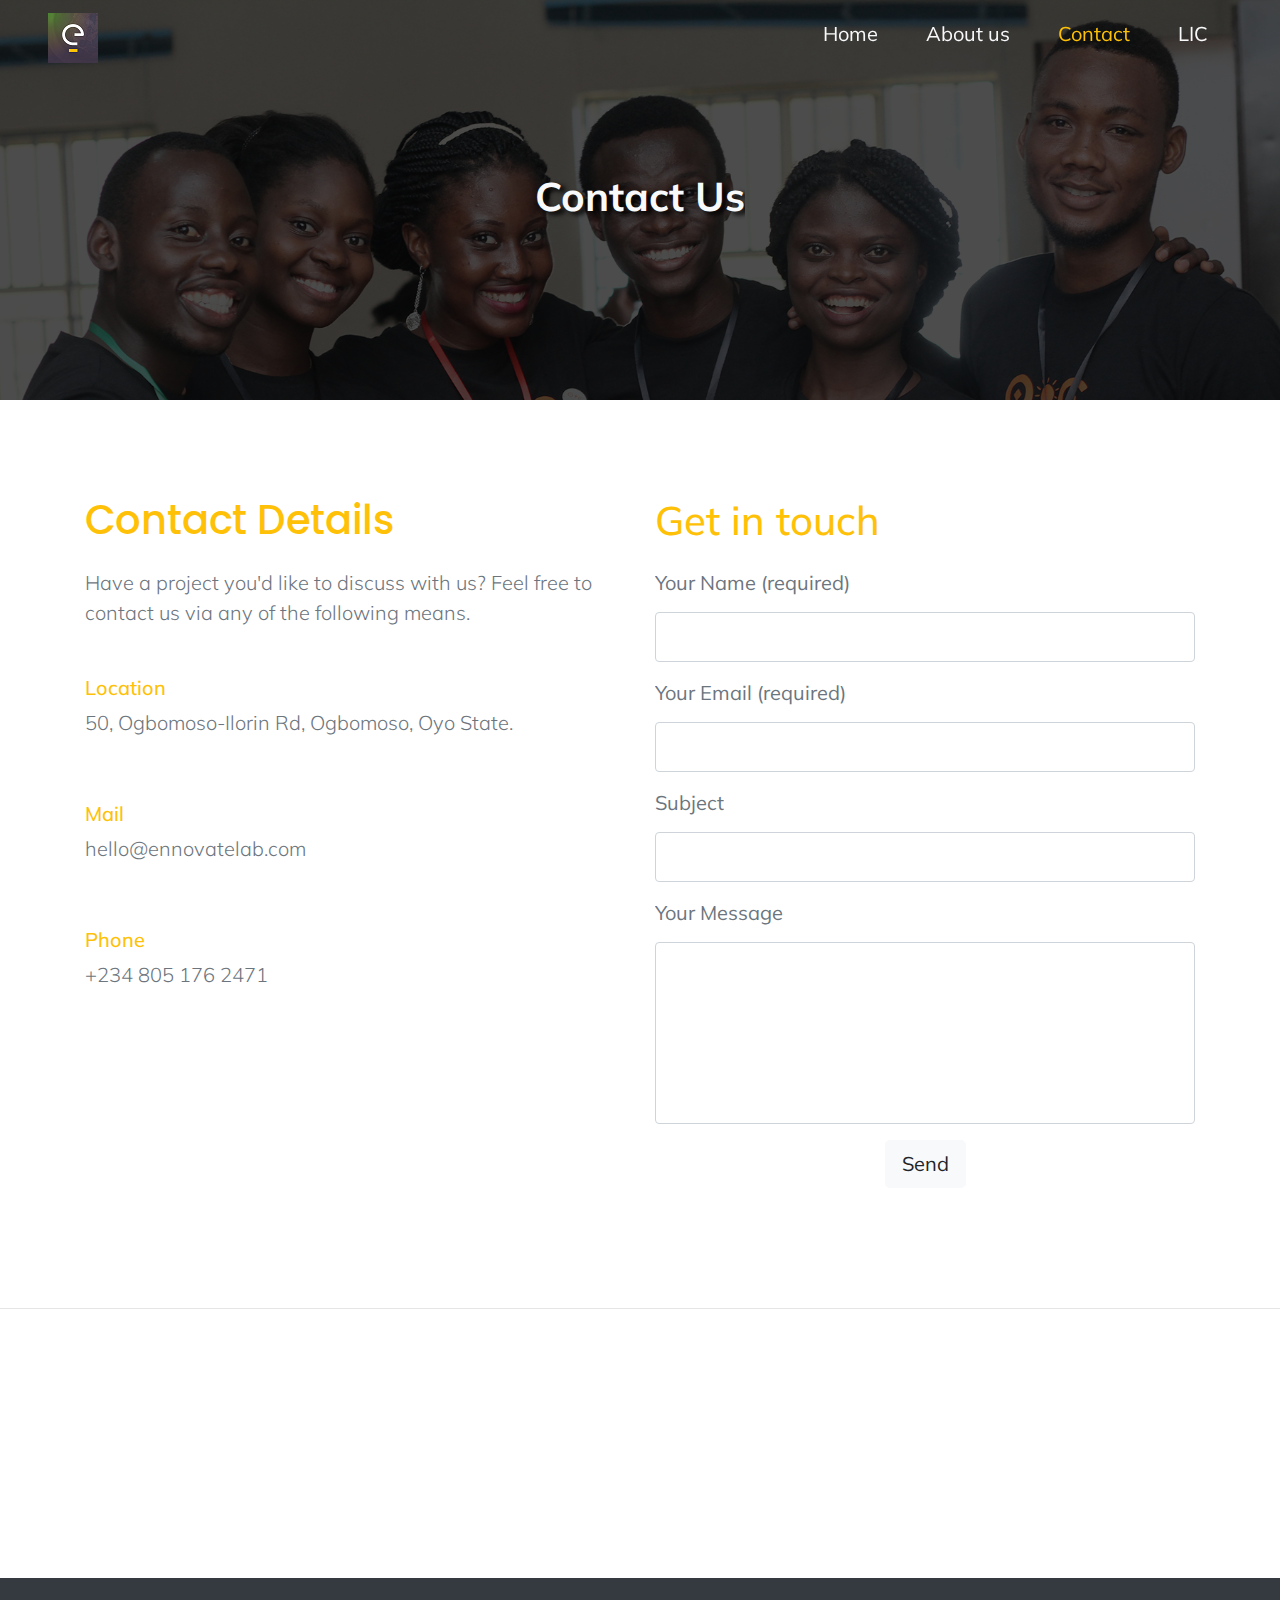
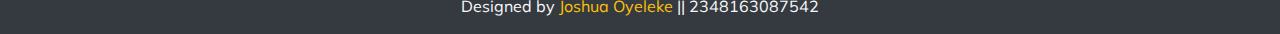
<file: contact.html>
<!DOCTYPE html>
<html>

<head>
	<title>Contact - ennovate lab</title>
	<meta charset="UTF-8">
	<meta name="viewport" content="width=device-width, initial-scale=1">
	<meta name="Title" description="Ennovate Lab">
	<meta name="developer" content="Joshua Oyeleke">
	<link rel="icon" type="image/icon type" href="Images/globe.png">
	<link href="https://fonts.googleapis.com/css?family=Muli|Poppins&display=swap" rel="stylesheet">
	<link rel="stylesheet" href="https://stackpath.bootstrapcdn.com/bootstrap/4.3.1/css/bootstrap.min.css"
		integrity="sha384-ggOyR0iXCbMQv3Xipma34MD+dH/1fQ784/j6cY/iJTQUOhcWr7x9JvoRxT2MZw1T" crossorigin="anonymous">
	<link rel="stylesheet" href="project.css">
</head>

<body>
	<nav class="navbar navbar-expand-md navbar-dark px-md-5 fixed-top">
		<a class="navbar-brand text-primary" href="index.html" target="_blank"><img src="Images/globe.png"></a>
		<button class="navbar-toggler" data-toggle="collapse" data-target="#nav">
			<span class="navbar-toggler-icon"></span>
		</button>

		<div class="collapse navbar-collapse justify-content-end mb-2" id="nav">
			<ul class="navbar-nav font-muli font-big justify-content-around">
				<li class="nav-item"><a class="nav-link text-light text-center py-5 py-md-0 px-md-4" href="index.html"
						target="_blank">Home</a></li>
				<li class="nav-item"><a class="nav-link text-light text-center py-5 py-md-0 px-md-4" href="about.html"
						target="_blank">About us</a></li>
				<li class="nav-item"><a class="nav-link text-light text-center py-5 py-md-0 px-md-4 active"
						href="contact.html" target="_blank">Contact</a></li>
				<li class="nav-item"><a class="nav-link text-light text-center py-5 py-md-0 px-md-4" href="lic.html"
						target="_blank">LIC</a></li>
			</ul>
		</div>
	</nav>

	<div class="wrap">
		<div class="container-fluid cntBanner px-0">
			<div class="cnt-overlay w-100 h-100 d-flex align-items-center justify-content-center">
				<h1 class="text-light font-weight-bold txt-shadow">Contact Us</h1>
			</div>
		</div>
		<div class="container my-5 py-md-5">
			<div class="row">
				<div class="col-md-6 font-muli">
					<h1 class="font-poppins text-warning text-center text-md-left">Contact Details</h1>
					<p class="text-muted lead my-2 my-md-4">Have a project you'd like to discuss with us? Feel free to
						contact us via any of the following means.</p>
					<div class="my-5">
						<h5 class="text-warning">Location</h5>
						<p class="text-muted lead">50, Ogbomoso-Ilorin Rd, Ogbomoso, Oyo State.</p>
					</div>
					<div class="my-5">
						<h5 class="text-warning">Mail</h5>
						<p class="text-muted lead">hello@ennovatelab.com</p>
					</div>
					<div class="my-5">
						<h5 class="text-warning">Phone</h5>
						<p class="text-muted lead">+234 805 176 2471</p>
					</div>
				</div>
				<div class="col-md-6">
					<h1 class="text-center text-md-left text-warning">Get in touch</h1>
					<form action="#" class="my-4 contact-form font-muli">
						<div class="form-group">
							<label class="text-muted font-big" for="name">Your Name (required)</label>
							<input type="text" class="form-control p-4" required>
						</div>
						<div class="form-group">
							<label class="text-muted font-big" for="email">Your Email (required)</label>
							<input type="email" class="form-control p-4" required>
						</div>
						<div class="form-group">
							<label class="text-muted font-big" for="subject">Subject</label>
							<input type="text" class="form-control p-4">
						</div>
						<div class="form-group">
							<label class="text-muted font-big" for="message">Your Message</label>
							<textarea name="message" id="message" cols="30" rows="7" class="form-control"></textarea>
						</div>
						<div class="d-flex justify-content-center">
							<button class="btn btn-light btn-lg">Send</button>
						</div>
					</form>
				</div>
			</div>
		</div>

		<hr>


		<div class="container py-4 m-tp">
			<div class="row font-muli">
				<div class="col-md-6 believe hidden">
					<h4 class="font-weight-bold">ennovate lab</h4>
					<p class="text-muted">Where enterprise meets innovation</p>
					<p class="text-lightgray">@2018 ennovate lab. All rights reserved.</p>
				</div>
				<div class="col-md-6 believeImg hidden mt-5 my-sm-0">
					<h4 class="font-weight-bold">Contact us</h4>
					<p class="text-muted">Email: <span class="text-muted">hello@ennovatelab.com</span></p>
					<p class="text-lightgray">Phone: <span class="text-muted">+2348051762471</span></p>
					<p class="text-lightgray">Address: <span class="text-muted">50, Ogbomoso-Ilorin Rd, Ogbomosho, Oyo
							State.</span></p>
				</div>
			</div>
		</div>


		<p class="bg-dark text-light text-center mb-0 p-3 mt-5 font-muli">Designed by <span
				class="text-warning">Joshua
				Oyeleke</span> || 2348163087542</p>
	</div>


	<script src="lic-script.js"></script>
	<script src="https://code.jquery.com/jquery-3.3.1.slim.min.js"
		integrity="sha384-q8i/X+965DzO0rT7abK41JStQIAqVgRVzpbzo5smXKp4YfRvH+8abtTE1Pi6jizo"
		crossorigin="anonymous"></script>
	<script src="https://cdnjs.cloudflare.com/ajax/libs/popper.js/1.14.7/umd/popper.min.js"
		integrity="sha384-UO2eT0CpHqdSJQ6hJty5KVphtPhzWj9WO1clHTMGa3JDZwrnQq4sF86dIHNDz0W1"
		crossorigin="anonymous"></script>
	<script src="https://stackpath.bootstrapcdn.com/bootstrap/4.3.1/js/bootstrap.min.js"
		integrity="sha384-JjSmVgyd0p3pXB1rRibZUAYoIIy6OrQ6VrjIEaFf/nJGzIxFDsf4x0xIM+B07jRM"
		crossorigin="anonymous"></script>

</body>

</html>
</file>
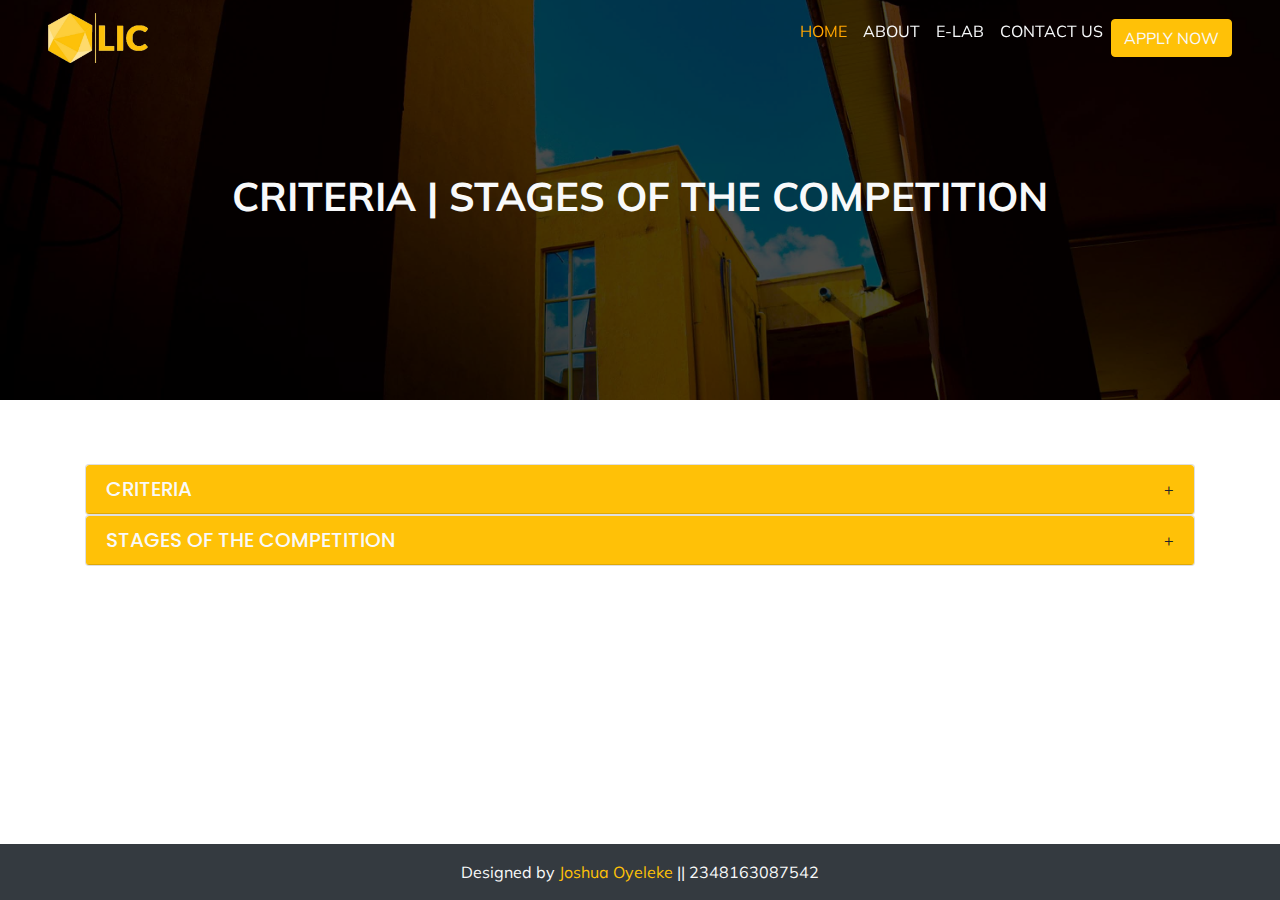
<file: criteria.html>
<!DOCTYPE html>
<html>
    <head>
        <title>LIC - 2018</title>
        <meta charset="UTF-8" />
        <meta name="viewport" content="width=device-width, initial-scale=1" />
        <link href="https://fonts.googleapis.com/css?family=Muli|Poppins&display=swap" rel="stylesheet" />
        <link rel="stylesheet" href="https://stackpath.bootstrapcdn.com/bootstrap/4.3.1/css/bootstrap.min.css" integrity="sha384-ggOyR0iXCbMQv3Xipma34MD+dH/1fQ784/j6cY/iJTQUOhcWr7x9JvoRxT2MZw1T" crossorigin="anonymous" />
        <link rel="stylesheet" href="project.css" />
    </head>

    <body>
        <div class="lic-banner">
            <nav class="navbar navbar-expand-lg navbar-dark px-4 px-md-5 fixed-top" id="criteria-nav">
                <a class="navbar-brand" href="#"><img src="Images/lic_logo.png" alt="LIC logo" id="licLogo" /></a>
                <button class="navbar-toggler" data-toggle="collapse" data-target="#navCollapse">
                    <span class="navbar-toggler-icon"></span>
                </button>
                <div class="collapse navbar-collapse justify-content-end align-items-center" id="navCollapse">
                    <ul class="navbar-nav lic-nav font-muli">
                        <li class="nav-item">
                            <a class="nav-link text-center py-5 py-md-0 active" href="lic.html">HOME</a>
                        </li>
                        <li class="nav-item">
                            <a class="nav-link text-light text-center py-5 py-md-0" href="lic.html">ABOUT</a>
                        </li>
                        <li class="nav-item">
                            <a class="nav-link text-light text-center py-5 py-md-0" href="index.html">E-LAB</a>
                        </li>
                        <li class="nav-item">
                            <a class="nav-link text-light text-center py-5 py-md-0" href="contact.html">CONTACT US</a>
                        </li>
                        <li class="nav-item text-center">
                            <button class="btn btn-warning">
                                <a class="text-light" href="#">APPLY NOW</a>
                            </button>
                        </li>
                    </ul>
                </div>
            </nav>
            <div class="h-100">
                <div class="banner-overlay w-100 px-3 h-100 d-flex justify-content-center align-items-center">
                    <h1 class="text-center text-light font-weight-bold">
                        CRITERIA | STAGES OF THE COMPETITION
                    </h1>
                </div>
            </div>
        </div>
        <div class="wrap">
            <div class="jumbotron jumbotron-container bg-transparent projectDiv hide">
                <div class="container">
                    <div id="accordion">
                        <div class="card font-muli">
                            <div class="card-header collapse-item card-plus bg-warning" id="click">
                                <h5 class="card-title collapsed mb-0 text-light cardToggle font-poppins" data-toggle="collapse" data-target="#collapse1">
                                    CRITERIA
                                </h5>
                            </div>
                            <div class="collapse collapst" id="collapse1" data-parent="#accordion">
                                <div class="card-body text-muted">
                                    <p>
                                        Competitors must be present undergraduate or postgraduate students of the Ladoke Akintola University of Technology and must have a viable solution that will solve problems in the following thematic
                                        areas:
                                    </p>
                                    <p>Financial Inclusion</p>
                                    <p>Food Security</p>
                                    <p>Energy (Access, Distribution etc.)</p>
                                    <p>Quality Education</p>
                                    <p>Energy (Access, Distribution, etc.)</p>
                                    <p>Quality Extractive Industry Processes</p>
                                    <p>Quality Health Care</p>
                                    <p>Human Security.</p>
                                    <br />
                                    <p>
                                        Must be a team of a maximum of four (4) students. A team can be a mix of undergraduate or postgraduate students but no more than (4) four members. Also, individuals can apply. Best innovative ideas
                                        will be invited for a grand finale on October 27 2018, to win a grand prize of N1,000,000.
                                    </p>
                                </div>
                            </div>
                        </div>
                        <div class="card mb-5 mb-md-auto">
                            <div class="card-header collapse-item card-plus bg-warning" id="click">
                                <h5 class="card-title collapsed mb-0 text-light font-poppins cardToggle" data-toggle="collapse" data-target="#collapse2">
                                    STAGES OF THE COMPETITION
                                </h5>
                            </div>
                            <div class="collapse collapst" id="collapse2" data-parent="#accordion">
                                <div class="card-body text-muted">
                                    <p>
                                        The competition is divided into four stages:
                                    </p>
                                    <p>
                                        Stage 1: General call for entries to be submitted as PowerPoint slides saved in PDF format. Deadline for this stage is September 28.
                                    </p>
                                    <p>
                                        Stage 2: 50 teams are shortlisted and submit a one minute video of their pitch. Deadline for this is October 12 .
                                    </p>
                                    <p>
                                        Stage 3: 30 teams are shortlisted for the semifinals which is slated for October 27.
                                    </p>
                                    <p>
                                        Stage 4: 10 finalist pitch on the grand stage which is scheduled for October 27.
                                    </p>
                                </div>
                            </div>
                        </div>
                    </div>
                </div>
            </div>

            <p class="bg-dark text-light text-center m-0 p-3 font-muli w-100" style="bottom: 0; position: fixed;">Designed by <span class="text-warning">Joshua Oyeleke</span> || 2348163087542</p>
        </div>

        <script src="lic-script.js"></script>
        <script src="https://code.jquery.com/jquery-3.3.1.slim.min.js" integrity="sha384-q8i/X+965DzO0rT7abK41JStQIAqVgRVzpbzo5smXKp4YfRvH+8abtTE1Pi6jizo" crossorigin="anonymous"></script>
        <script src="https://cdnjs.cloudflare.com/ajax/libs/popper.js/1.14.7/umd/popper.min.js" integrity="sha384-UO2eT0CpHqdSJQ6hJty5KVphtPhzWj9WO1clHTMGa3JDZwrnQq4sF86dIHNDz0W1" crossorigin="anonymous"></script>
        <script src="https://stackpath.bootstrapcdn.com/bootstrap/4.3.1/js/bootstrap.min.js" integrity="sha384-JjSmVgyd0p3pXB1rRibZUAYoIIy6OrQ6VrjIEaFf/nJGzIxFDsf4x0xIM+B07jRM" crossorigin="anonymous"></script>
    </body>
</html>
</file>
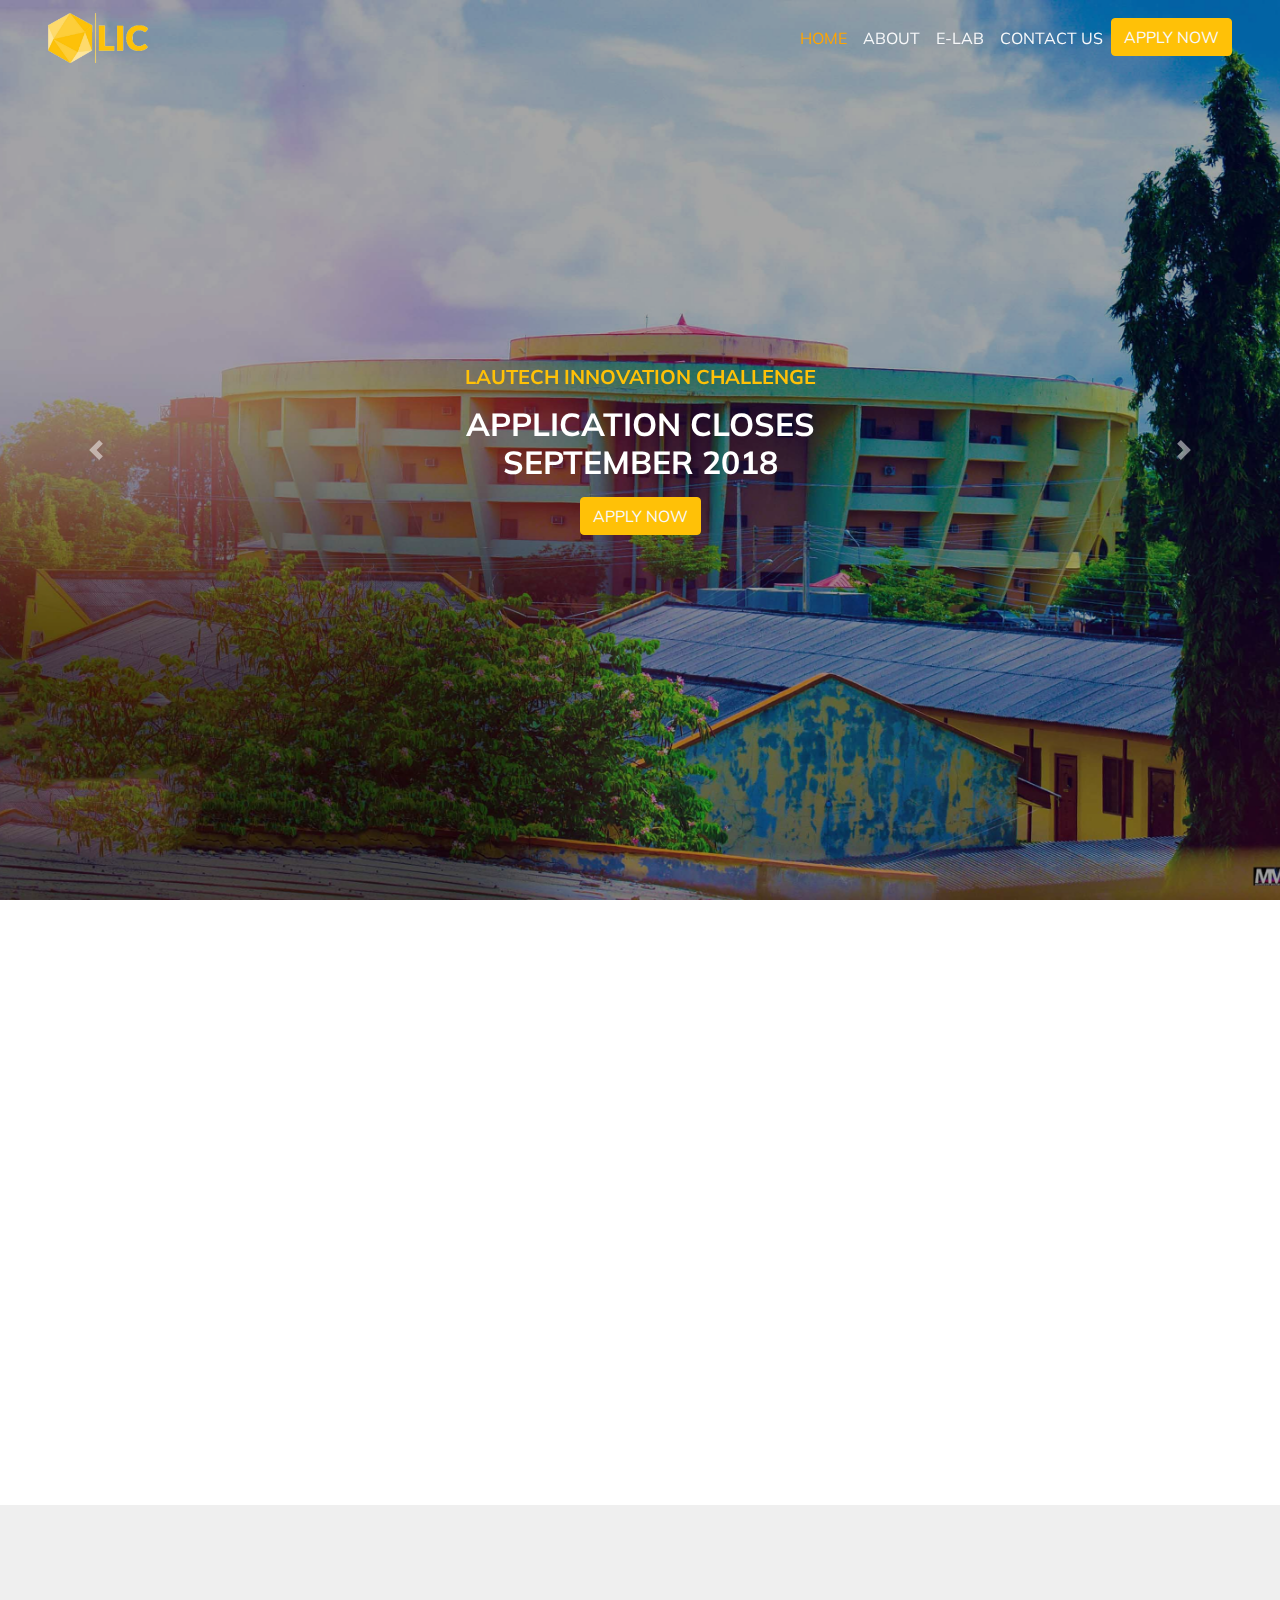
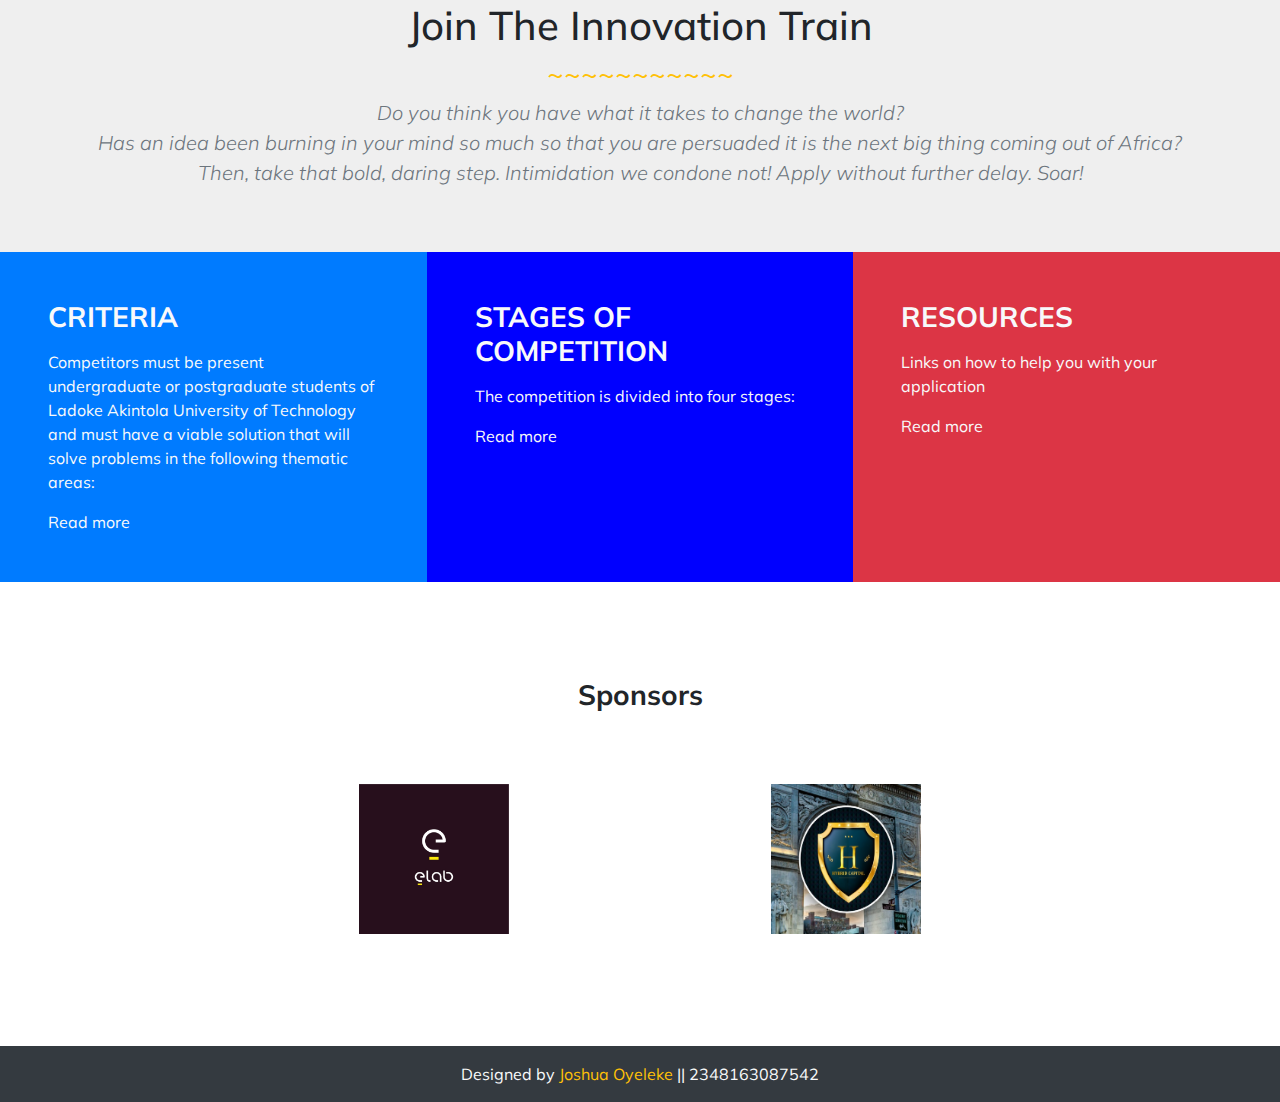
<file: lic.html>
<!DOCTYPE html>
<html>

<head>
	<title>LIC - 2018</title>
	<meta charset="UTF-8">
	<meta name="viewport" content="width=device-width, initial-scale=1">
	<link rel="icon" type="images/icon type" href="Images/side.png">
	<link href="https://fonts.googleapis.com/css?family=Muli|Poppins&display=swap" rel="stylesheet">
	<link rel="stylesheet" href="https://stackpath.bootstrapcdn.com/bootstrap/4.3.1/css/bootstrap.min.css"
		integrity="sha384-ggOyR0iXCbMQv3Xipma34MD+dH/1fQ784/j6cY/iJTQUOhcWr7x9JvoRxT2MZw1T" crossorigin="anonymous">
	<link rel="stylesheet" href="project.css">
</head>

<body>
	<div class="bg-img">
		<!-- navbar -->
		<nav class="navbar navbar-expand-lg navbar-dark px-4 px-md-5 fixed-top">
			<a class="navbar-brand" href="#"><img src="Images/lic_logo.png" alt="LIC logo" id="licLogo"></a>
			<button class="navbar-toggler" data-toggle="collapse" data-target="#navCollapse">
				<span class="navbar-toggler-icon"></span>
			</button>
			<div class="collapse navbar-collapse justify-content-end align-items-center" id="navCollapse">
				<ul class="navbar-nav lic-nav font-muli">
					<li class="nav-item"><a class="nav-link text-center text-light py-5 py-lg-2 active" href="lic.html">HOME</a>
					</li>
					<li class="nav-item"><a class="nav-link text-center text-light py-5 py-lg-2" href="#about">ABOUT</a></li>
					<li class="nav-item"><a class="nav-link text-center text-light py-5 py-lg-2" href="index.html"
							target="_blank">E-LAB</a></li>
					<li class="nav-item"><a class="nav-link text-center text-light py-5 py-lg-2" href="contact.html"
							target="_blank">CONTACT US</a></li>
					<li class="nav-item text-center"><button class="btn btn-warning w-100"><a class="text-light"
								href="#">APPLY NOW</a></button></li>
				</ul>
			</div>
		</nav>
		<!-- carousel slideshow -->
		<div class="carousel slide lic-carousel h-100" id="caro">
			<!-- carousel-indicators -->
			<!-- 		<ul class="carousel-indicators">
				<li data-target="#caro" data-slide-to="0" class="active"></li>
				<li data-target="#caro" data-slide-to="1"></li>
			</ul> -->
			<!-- slideshow -->
			<div class="carousel-inner h-100 d-flex">
				<div class="carousel-item active">
					<div class="w-100 h-100" id="carousel-overlay"></div>
					<div class="carousel-caption h-100 d-flex flex-column justify-content-center p-3">
						<h5 class="text-warning font-weight-bold">LAUTECH INNOVATION CHALLENGE</h5>
						<h4 class="font-weight-bold mt-2 mb-3 d-md-none">APPLICATION CLOSES<br>SEPTEMBER 2018</h4>
						<h2 class="font-weight-bold mt-2 mb-3 d-none d-md-block">APPLICATION CLOSES<br>SEPTEMBER 2018
						</h2>
						<div>
							<button class="btn btn-warning"><a class="text-light" href="#">APPLY NOW</a></button>
						</div>
					</div>
				</div>
				<div class="carousel-item">
					<div class="w-100 h-100" id="carousel-overlay"></div>
					<div class="carousel-caption h-100 d-flex flex-column justify-content-center">
						<h5 class="text-warning font-weight-bold">LAUTECH INNOVATION CHALLENGE</h5>
						<h4 class="font-weight-bold mt-2 mb-3 d-md-none">GRAND FINALE<br>OCTOBER 27TH, 2018</h4>
						<h2 class="font-weight-bold mt-2 mb-3 d-none d-md-block">GRAND FINALE<br>OCTOBER 27TH, 2018</h2>
					</div>
				</div>
			</div>
			<!-- control button -->
			<a href="#caro" class="carousel-control-prev" data-slide="prev">
				<span class="carousel-control-prev-icon"></span>
			</a>
			<a href="#caro" class="carousel-control-next" data-slide="next">
				<span class="carousel-control-next-icon"></span>
			</a>
		</div>
	</div>

	<div class="wrap">
		<div class="container my-5" id="about">
			<div class="row py-md-5">
				<div class="col-lg-8 order-2 order-lg-1 font-muli believe hidden">
					<h4 class="text-warning font-weight-bold font-poppins">LAUTECH INNOVATION CHALLENGE</h4>
					<p>Come October 27th, 2018, #TheRealLAUTECH will be on display for all the world to see!</p>
					<p>The technological space, as well as other sectors of the Nigerian economy, are replete with very
						brilliant minds who are LAUTECH products. This is the real LAUTECH—an institution, that by default,
						bring entrepreneurs to the fore in its teeming mass of students and inculcates resilience, grit, and
						creativity in its student populace.</p>
					<p class="text-warning font-poppins">#ThisIsLAUTECH!</p>
					<p>On October 27, 2018, a select number of teams will pitch their groundbreaking ideas to seasoned
						judges from diverse industries as well as before the keen eyes of investors right on the LAUTECH
						campus.Do you think you have what it takes to change the world? Has an idea been burning in your
						mind so much so that you are persuaded it is the next big thing coming out of Africa? Then, take
						that bold, daring step. Intimidation we condone not! Apply without further delay. Soar!</p>
				</div>
				<div class="col-lg-4 d-none d-sm-block  order-1 order-lg-2 py-5 py-lg-0 believeImg hidden">
					<div class="d-flex justify-content-center align-items-center">
						<img class="img-fluid mx-auto" src="Images/side.png" alt="LIC logo">
					</div>
				</div>
			</div>
		</div>

		<div class="container-fluid mt-5 px-0">
			<div class="bg-lightgray mt-5 p-5">
				<h1 class="text-center mt-5">Join The Innovation Train</h1>
				<h3 class="text-warning text-center">~~~~~~~~~~~</h3>
				<p class="text-center text-muted my-0 font-italic font-muli lead">Do you think you have what it takes to
					change the world?</p>
				<p class="text-center text-muted my-0 font-italic font-muli lead">Has an idea been burning in your mind so
					much so that you are persuaded it is the next big thing coming out of Africa?</p>
				<p class="text-center text-muted my-0 font-italic font-muli lead mb-3">Then, take that bold, daring step.
					Intimidation we condone not! Apply without further delay. Soar!</p>
			</div>
		</div>
		<div class="container-fluid">
			<div class="row font-muli">
				<div class="col-lg-4 bg-primary p-5 projectDiv hidden">
					<h3 class="text-light font-weight-bold mb-3">CRITERIA</h3>
					<p class="text-light">Competitors must be present undergraduate or postgraduate students of Ladoke
						Akintola University of Technology and must have a viable solution that will solve problems in the
						following thematic areas:</p>
					<a class="text-light" href="criteria.html" target="_blank">Read more</a>
				</div>
				<div class="col-lg-4 bg-blue p-5 projectDiv hidden">
					<h3 class="text-light font-weight-bold mb-3">STAGES OF COMPETITION</h3>
					<p class="text-light">The competition is divided into four stages:</p>
					<a class="text-light" href="criteria.html" target="_blank">Read more</a>
				</div>
				<div class="col-lg-4 bg-danger p-5 projectDiv hidden">
					<h3 class="text-light font-weight-bold mb-3">RESOURCES</h3>
					<p class="text-light">Links on how to help you with your application</p>
					<a class="text-light" href="#">Read more</a>
				</div>
			</div>
		</div>

		<div class="container-fluid bg-sponsors px-0">
			<div class="bg-sponsors-overlay p-5">
				<h3 class="text-center font-weight-bold mt-5">Sponsors</h3>
				<div class="row mx-auto justify-content-center py-5">
					<div
						class="col col-md-8 col-lg-6 d-flex flex-column flex-md-row justify-content-center justify-content-md-between align-items-center my-3">
						<img class="my-3 my-md-auto" src="Images/elab.jpg" alt="elab logo"
							style="width: 150px; height: 150px">
						<img class="my-3 my-md-auto" src="Images/hyrid.jpg" alt="hyrid logo"
							style="width: 150px; height: 150px">
					</div>

				</div>
			</div>
		</div>



		<p class="bg-dark text-light text-center m-0 p-3 font-muli">Designed by <span class="text-warning">Joshua
			Oyeleke</span> || 2348163087542</p>
	</div>


	<script src="lic-script.js"></script>
	<script src="https://code.jquery.com/jquery-3.3.1.slim.min.js"
		integrity="sha384-q8i/X+965DzO0rT7abK41JStQIAqVgRVzpbzo5smXKp4YfRvH+8abtTE1Pi6jizo"
		crossorigin="anonymous"></script>
	<script src="https://cdnjs.cloudflare.com/ajax/libs/popper.js/1.14.7/umd/popper.min.js"
		integrity="sha384-UO2eT0CpHqdSJQ6hJty5KVphtPhzWj9WO1clHTMGa3JDZwrnQq4sF86dIHNDz0W1"
		crossorigin="anonymous"></script>
	<script src="https://stackpath.bootstrapcdn.com/bootstrap/4.3.1/js/bootstrap.min.js"
		integrity="sha384-JjSmVgyd0p3pXB1rRibZUAYoIIy6OrQ6VrjIEaFf/nJGzIxFDsf4x0xIM+B07jRM"
		crossorigin="anonymous"></script>
</body>

</html>
</file>
<file: project.css>
* {
	/*font-family: 'Source Sans Pro', sans-serif;
	font-family: 'Lobster', cursive;*/
	font-family: "Poppins", sans-serif;
	font-family: "Muli", sans-serif;
	overflow-x: hidden;
}

h1, h2, h3, h4, h5, h6 {
    overflow-y: hidden;
}

#nav a.active {
	color: hsla(45, 100%, 51%, 1) !important;
}

.text-small {
	font-size: 14px;
}

.navbar-toggler {
	outline-color: hsla(45, 100%, 51%, 1) !important;
}

.nav-dark {
	background: black !important;
}

.banner {
	background: hsla(45, 100%, 51%, 1) url("Images/busy.png") right center;
	height: 100vh;
	background-size: cover;
	background-position: 80% 50%;
	background-attachment: fixed;
}

.tryAnimate {
	transition: all 800ms ease-in;
	transform: translateX(-100%);
	opacity: 0;
}

.tryAnimate.active {
	transform: translateX(0%);
	opacity: 1;
}

.believeDiv {
	overflow: hidden;
}

.believe {
	opacity: 0;
	transform: translateX(-100%);
	transition: all 1000ms ease-in;
}

.believe.active {
	opacity: 1;
	transform: translateX(0%);
}

.believeImg {
	opacity: 0;
	transform: translateX(100%);
	visibility: hidden;
	transition: all 1000ms ease-in;
}

.believeImg.active {
	opacity: 1;
	visibility: visible;
	transform: translateX(0%);
}

.bg-lightgray {
	background: #efefef;
}

.projectDiv {
	overflow: hidden;
}

.projectDiv.active {
	opacity: 1;
	transform: scale(1);
}

.borderBtm {
	border-bottom: 1px solid hsla(45, 100%, 51%, 1);
}

.project1 {
	background: linear-gradient(
			rgba(0, 0, 0, 0),
			rgba(0, 0, 0, 0.7),
			rgba(0, 0, 0, 1)
		),
		url("Images/creative.jpg");
}

.project1:hover {
	background: linear-gradient(rgba(0, 0, 0, 0.4), rgba(0, 0, 0, 1)),
		url("Images/creative.jpg");
}

.project2 {
	background: linear-gradient(
			rgba(0, 0, 0, 0),
			rgba(0, 0, 0, 0.7),
			rgba(0, 0, 0, 1)
		),
		url("Images/design.jpg");
}

.project2:hover {
	background: linear-gradient(rgba(0, 0, 0, 0.4), rgba(0, 0, 0, 1)),
		url("Images/design.jpg");
}

.project3 {
	background: linear-gradient(
			rgba(0, 0, 0, 0),
			rgba(0, 0, 0, 0.7),
			rgba(0, 0, 0, 1)
		),
		url("Images/kids.jpg");
}

.project3:hover {
	background: linear-gradient(rgba(0, 0, 0, 0.4), rgba(0, 0, 0, 1)),
		url("Images/kids.jpg");
}

.project4 {
	background: linear-gradient(
			rgba(0, 0, 0, 0),
			rgba(0, 0, 0, 0.7),
			rgba(0, 0, 0, 1)
		),
		url("Images/work.jpg");
}

.project4:hover {
	background: linear-gradient(rgba(0, 0, 0, 0.4), rgba(0, 0, 0, 1)),
		url("Images/work.jpg");
}

.project5 {
	background: linear-gradient(
			rgba(0, 0, 0, 0),
			rgba(0, 0, 0, 0.7),
			rgba(0, 0, 0, 1)
		),
		url("Images/G.png");
}

.project5:hover {
	background: linear-gradient(rgba(0, 0, 0, 0.4), rgba(0, 0, 0, 1)),
		url("Images/G.png");
}

.project6 {
	background: linear-gradient(
			rgba(0, 0, 0, 0),
			rgba(0, 0, 0, 0.7),
			rgba(0, 0, 0, 1)
		),
		url("Images/eLabs-Summer-of-Code.jpg");
}

.project6:hover {
	background: linear-gradient(rgba(0, 0, 0, 0.4), rgba(0, 0, 0, 1)),
		url("Images/eLabs-Summer-of-Code.jpg");
}

.project-container {
	min-height: 350px;
	padding: 0;
	background-size: cover;
	background-position: center;
	color: white;
	position: relative;
	transform: scale(1);
	transition: transform ease-in 250ms, background ease-in 250ms;
	padding: 25px !important;
}

.project-container::before,
.project-container::after {
	content: "";
	top: 20px;
	right: 20px;
	bottom: 20px;
	left: 20px;
	position: absolute;
}

.project-container::before {
	border-top: 1px solid white;
	border-bottom: 1px solid white;
	transform: scale(0, 1);
	transition: transform ease-out 250ms;
}

.project-container:hover::before {
	transform: scale(1.1, 1);
}

.project-container::after {
	border-left: 1px solid white;
	border-right: 1px solid white;
	transform: scale(1, 0);
	transition: transform ease-out 250ms;
}

.project-container:hover::after {
	transform: scale(1, 1.1);
}

.project-container:hover {
	min-height: 350px;
	padding: 0;
	background-size: cover;
	background-position: center;
	color: white;
	position: relative;
	justify-content: center !important;
}

.co-work {
	background: linear-gradient(rgba(0, 0, 0, 1), rgba(0, 0, 0, 0.8)),
		url("Images/work.jpg");
}

.bg-learn-more {
	background: url("Images/learn-more.jpg"), no-repeat, center;
	background-attachment: fixed;
	min-height: 500px;
	background-size: cover;
	background-position: center;
}

.text-lightgray {
	color: #c5c5c5;
}

#slide-story .carousel-item {
	height: 70vh;
}

#slide-story .carousel-indicators li {
	width: 12px;
	height: 12px;
	border-radius: 100%;
}

#slide-story .carousel-control-prev-icon,
#slide-story .carousel-control-next-icon {
	width: 20px;
	height: 20px;
}

#slide-story .carousel-item img {
	object-fit: cover;
	object-position: 55% 25%;
}

.carousel-caption {
	top: 0 !important;
	left: 0;
	right: 0;
	bottom: 0;
}

.bg-story {
	background: #1f2223a6;
}

.zin {
	z-index: 11;
}

.margin {
	margin: 6em 0;
}

.font-muli {
	font-family: "Muli", sans-serif;
}

.font-poppins {
	font-family: "Poppins", sans-serif;
}

.font-corbel {
	font-family: corbel;
}

.font-big {
	font-size: 20px !important;
}

.font-size-big {
	font-size: 84px !important;
	font-weight: 84px !important;
}

.bg-lightgrey {
	background: #f7f7f7;
}

.pointer {
	cursor: pointer;
}

.img-br {
	border-radius: 10px;
}

#licLogo {
	max-width: 100px;
}

.bg-img {
	background: url("Images/lic01.jpg");
	background-size: cover;
	background-position: center;
	width: 100%;
	height: 100vh;
	position: relative;
}

.carousel-overlay {
	background: hsla(0, 0, 0, 0.5);
}

.px-6 {
	padding-left: 5rem;
	padding-right: 5rem;
}

.lic-nav .nav-link.active {
	color: orange !important;
}

.lic-nav .nav-link:hover:not(.active) {
	color: orange !important;
}

#caro {
	position: absolute;
	width: 100%;
	height: 100%;
}

#carousel-overlay {
	background: hsla(0, 0%, 0%, 0.35);
}

.lic-carousel .carousel-item .carousel-caption {
	top: auto !important;
}

.lic-carousel .carousel-control-prev,
.lic-carousel .carousel-control-next,
.lic-carousel .carousel-indicators {
	z-index: 11;
}

.line-hait {
	line-height: 30px;
}

.font-lobster {
	font-family: "Lobster", cursive;
}

.bg-blue {
	background: blue;
}

.bg-sponsors {
	background: url("Images/bg6.jpg");
	background-size: cover;
	background-attachment: fixed;
}

.bg-sponsors-overlay {
	background: hsl(0, 0%, 100%, 0.8);
	width: 100%;
	height: 100%;
}

.abtBanner {
	background: orange url("Images/learn-more.jpg") no-repeat;
	background-position: 30% 20%;
	background-size: cover;
	height: 400px;
	width: 100%;
	position: relative;
}

.card-header .pointer {
	position: relative;
}

.card-header .pointer::before {
	position: absolute;
	display: block;
	content: "+";
	font-size: 20px;
	right: 10px;
	font-weight: bold;
}

.cntBanner {
	background: orange url("Images/oic.jpg") no-repeat center top;
	background-size: cover;
	height: 400px;
	width: 100%;
	position: relative;
}

.bb {
	border-bottom: 2px groove #000;
}

.txt-shadow {
	text-shadow: 5px 3px 5px black;
}

.contact-form input:focus,
.contact-form textarea:focus {
	border-color: hsla(45, 100%, 51%, 1);
	box-shadow: none;
}

.contact-form textarea {
	resize: none;
}

.lic-banner {
	background: url("Images/lic02.jpg");
	background-size: cover;
	background-position: center;
	width: 100%;
	height: 400px;
	position: relative;
}

.banner-overlay,
.cnt-overlay {
	position: absolute;
	background: rgba(0, 0, 0, 0.7);
}

.card-plus {
	position: relative;
}

.card-plus::before {
	position: absolute;
	display: block;
	content: "+";
	right: 20px;
}

.card-plus:hover::before {
	color: white;
}
</file>
